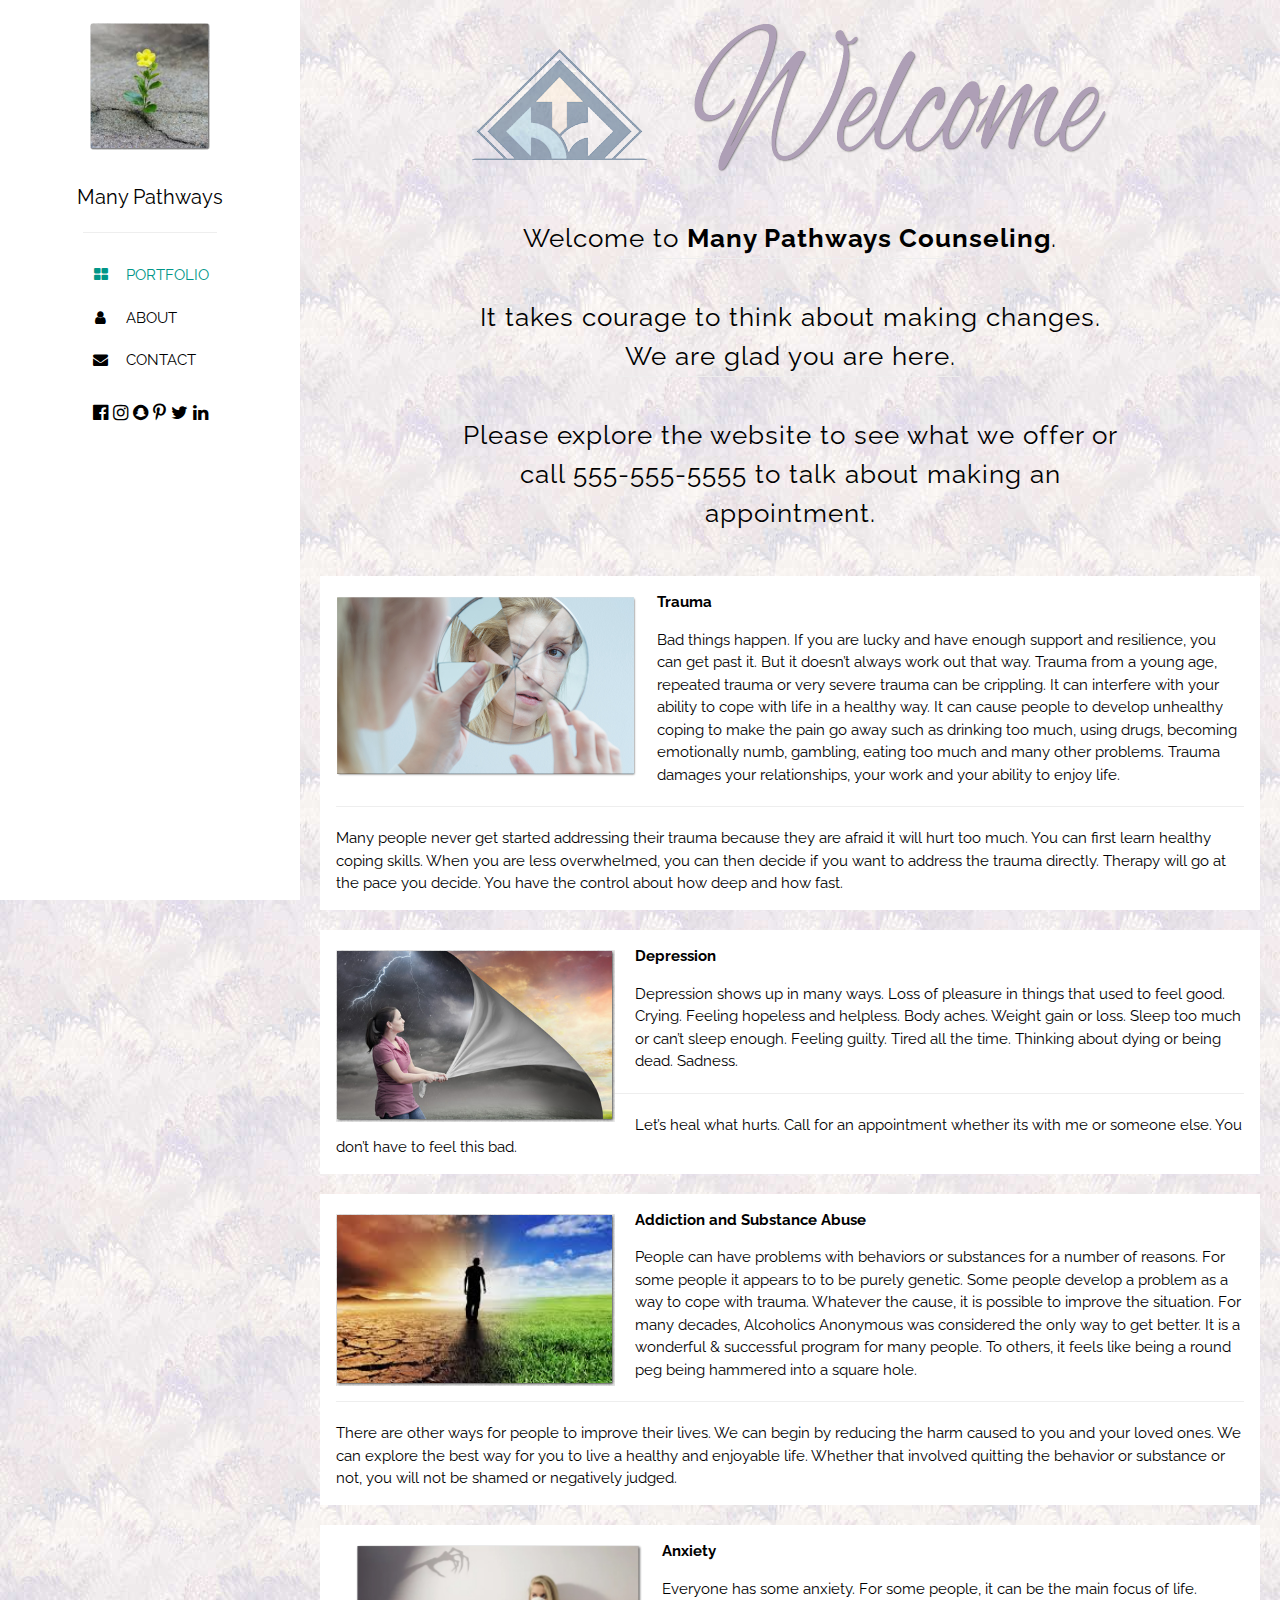
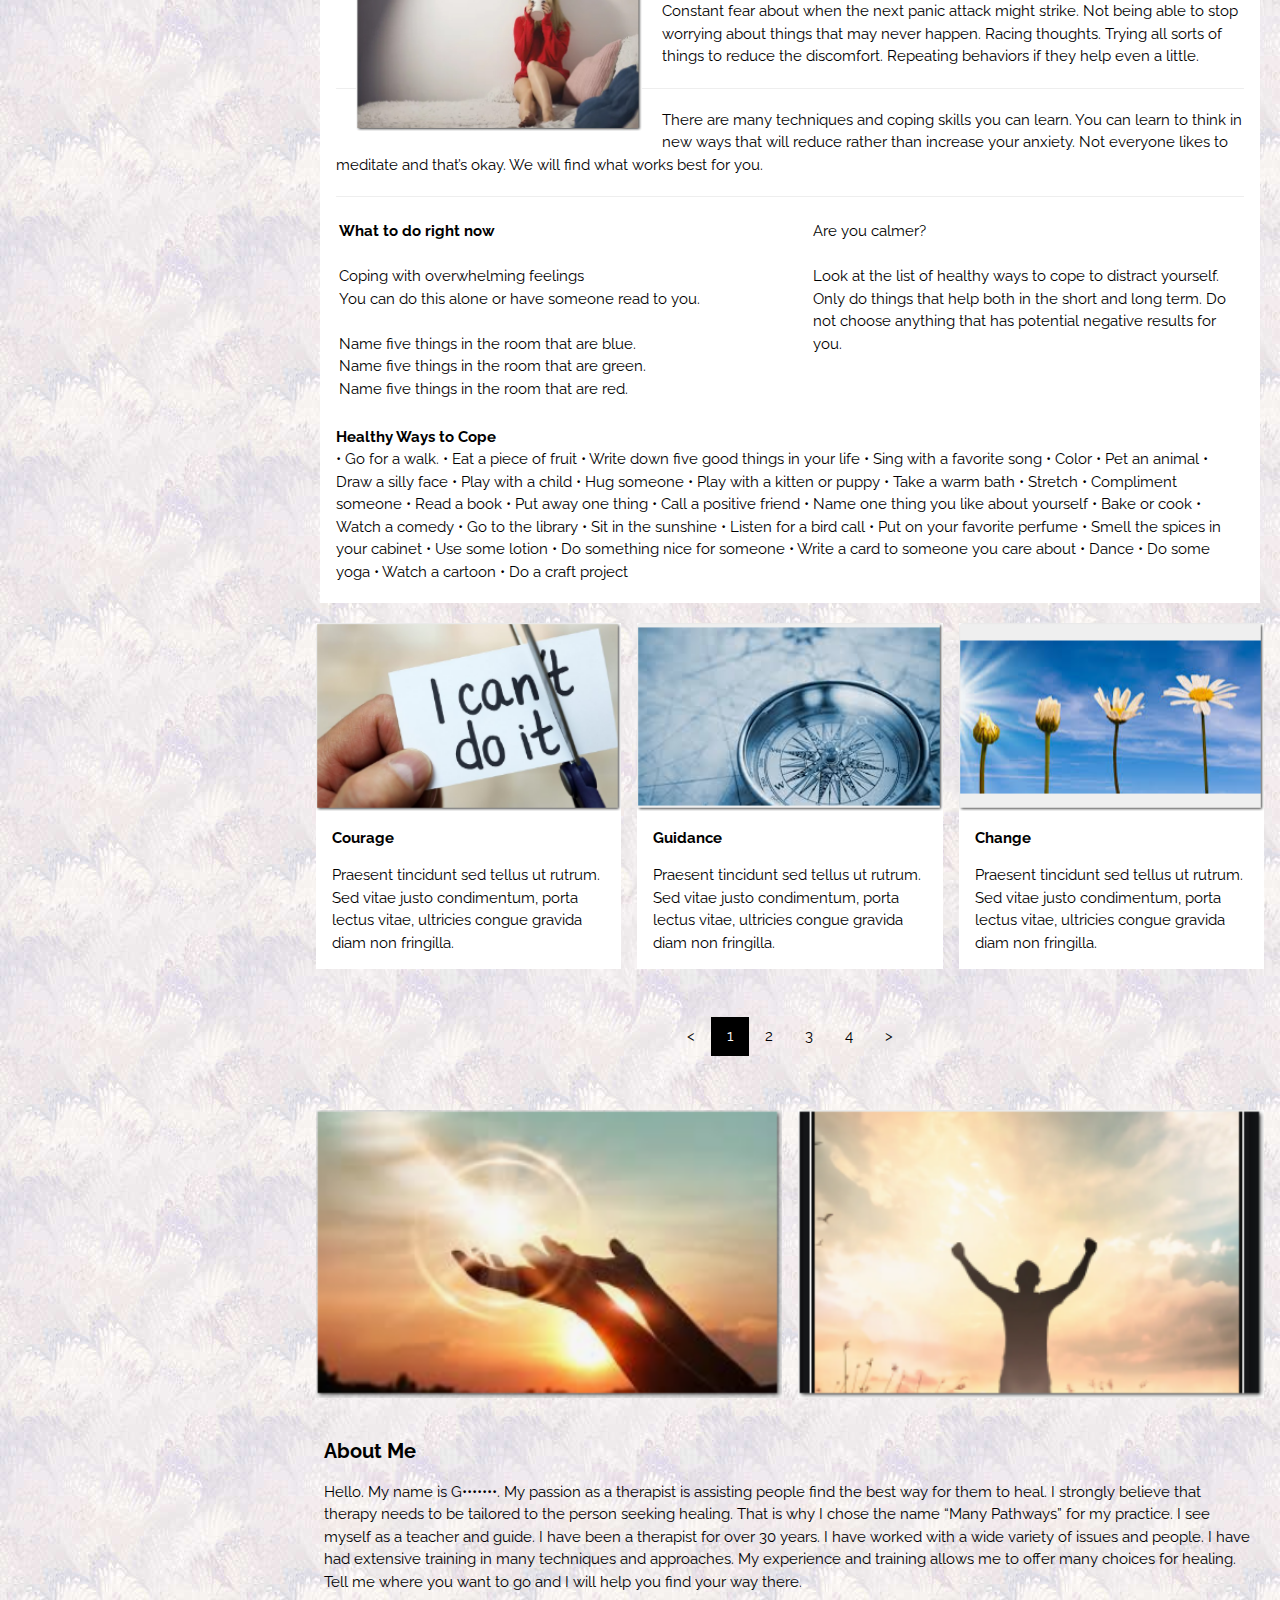
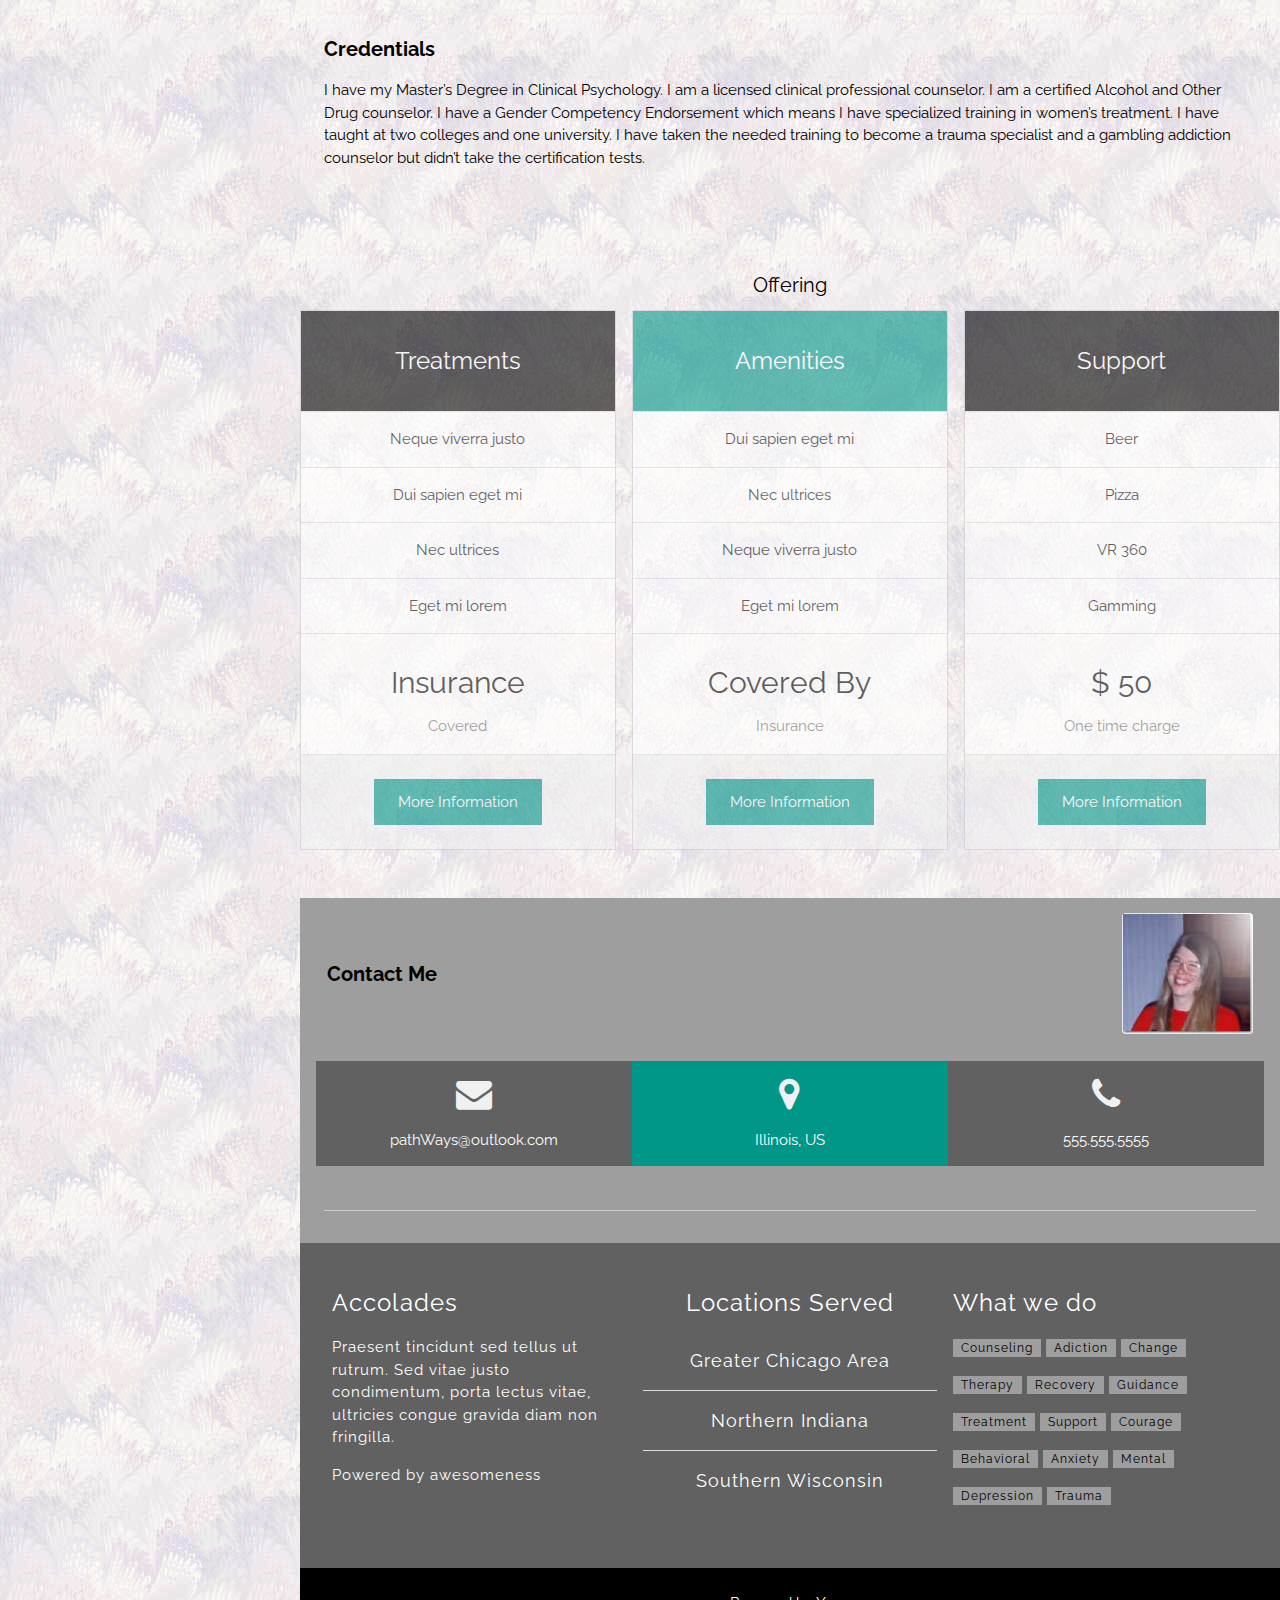
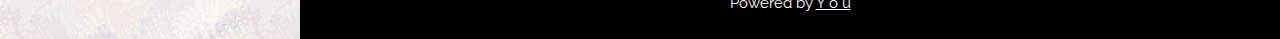
<file: index.htm>
﻿<!DOCTYPE html>
<html>
<head>
    <title>PathWay</title>
    <meta charset="UTF-8">
    <meta name="viewport" content="width=device-width, initial-scale=1">
    <link rel="stylesheet" href="pathWay.css">
    <link rel="stylesheet" href="https://fonts.googleapis.com/css?family=Raleway">
    <link rel="stylesheet" href="https://cdnjs.cloudflare.com/ajax/libs/font-awesome/4.7.0/css/font-awesome.min.css">
    <style>
        body, h1, h2, h3, h4, h5, h6 {
            font-family: "Raleway", sans-serif
        }

        body {
            background-image: url(backGround.jpg);
        }
    </style>

    <script>
        localStorage.setItem('global1', 'version1')
    </script>

</head>

<body class="w3-light-grey w3-content" style="max-width: 1600px;">

    <!-- Sidebar/menu -->
    <nav class="w3-sidebar w3-collapse w3-white w3-animate-left" style="z-index:3;width:300px;" id="mySidebar">
        <br>
        <div class="w3-container" style="text-align: center;">

            <a href="#" onclick="w3_close()" class="w3-hide-large w3-right w3-jumbo w3-padding w3-hover-grey" title="close menu">
                <i class="fa fa-remove"></i>
            </a>

            <img src="img1.png" style="width:45%;" class="w3-round"><br><br>

            <h4>Many Pathways</h4>

            <hr style="width: 50%; margin: 20px auto 20px auto;" />

        </div>
        <div class="w3-bar-block">
            <table style="margin: auto;">
                <tr>
                    <td>
                        <a href="#portfolio" onclick="w3_close()" class="w3-bar-item w3-button w3-padding w3-text-teal"><i class="fa fa-th-large fa-fw w3-margin-right"></i>PORTFOLIO</a>
                    </td>
                </tr>
                <tr>
                    <td>
                        <a href="#about" onclick="w3_close()" class="w3-bar-item w3-button w3-padding"><i class="fa fa-user fa-fw w3-margin-right"></i>ABOUT</a>
                    </td>
                </tr>
                <tr>
                    <td>
                        <a href="#contact" onclick="w3_close()" class="w3-bar-item w3-button w3-padding"><i class="fa fa-envelope fa-fw w3-margin-right"></i>CONTACT</a>
                    </td>
                </tr>
            </table>
        </div>
        <div class="w3-panel w3-large" style="text-align: center;">
            <i class="fa fa-facebook-official w3-hover-opacity"></i>
            <i class="fa fa-instagram w3-hover-opacity"></i>
            <i class="fa fa-snapchat w3-hover-opacity"></i>
            <i class="fa fa-pinterest-p w3-hover-opacity"></i>
            <i class="fa fa-twitter w3-hover-opacity"></i>
            <i class="fa fa-linkedin w3-hover-opacity"></i>
        </div>
    </nav>

    <!-- Overlay effect when opening sidebar on small screens -->
    <div class="w3-overlay w3-hide-large w3-animate-opacity" onclick="w3_close()" style="cursor:pointer" title="close side menu" id="myOverlay"></div>

    <!-- !PAGE CONTENT! -->
    <div class="w3-main" style="margin-left:300px">

        <!-- Header -->
        <header id="portfolio">
            <a href="#"><img src="img1.png" style="width:65px;" class="w3-circle w3-right w3-margin w3-hide-large w3-hover-opacity"></a>
            <span class="w3-button w3-hide-large w3-xxlarge w3-hover-text-grey" onclick="w3_open()"><i class="fa fa-bars"></i></span>
            <div class="w3-container" style="letter-spacing: 1px; text-align: center;">

                <table style="margin: auto; width: 680px; padding: 20px;">
                    <tr>
                        <td style="width: 239px; min-width: 239px;">
                            <img src="Many_Pathways_Counseling2.png" alt="" style="height: 121px; width: 239px;">
                        </td>
                        <td style="width: 437px; min-width: 437px;">
                            <img src="Welcome.png" alt="" style="height: 153px; width: 437px;">
                        </td>
                    </tr>
                    <tr>
                        <td colspan="2" style="font-size: 26px;">

                            <br />Welcome to <b>Many Pathways Counseling</b>.
                            <hr style=" width: 50%; margin: auto;" />
                            <br />It takes courage to think about making changes.<br />We are glad you are here.
                            <hr style=" width: 50%; margin: auto;" />
                            <br />Please explore the website to see what we offer or<br />call 555-555-5555 to talk about making an appointment.
                        </td>
                    </tr>
                </table>

            </div>
        </header>

        <!-- First Photo Grid-->
        <div style="margin: 20px;">
            <div class="w3-container w3-white">
                <img src="img8.png" alt="Norway" style="float: left; margin: 20px 20px 0px 0px;" class="w1-hover-opacity">
                <p><b>Trauma</b></p>
                <p>
                    Bad things happen.  If you are lucky and have enough support and resilience, you can get past it.  But it doesn’t always work out that way.  Trauma from a young age, repeated trauma or very severe trauma can be crippling.  It can interfere with your ability to cope with life in a healthy way.  It can cause people to develop unhealthy coping to make the pain go away such as drinking too much, using drugs, becoming emotionally numb, gambling, eating too much and many other problems.  Trauma damages your relationships, your work and your ability to enjoy life.
                    <hr />
                    Many people never get started addressing their trauma because they are afraid it will hurt too much.  You can first learn healthy coping skills.  When you are less overwhelmed, you can then decide if you want to address the trauma directly.  Therapy will go at the pace you decide.  You have the control about how deep and how fast.
                </p>
            </div>
        </div>

        <div style="margin: 20px;">
            <div class="w3-container w3-white">
                <img src="img4.png" alt="Norway" style="float: left; margin: 20px 20px 0px 0px;" class="w1-hover-opacity">
                <p><b>Depression</b></p>
                <p>
                    Depression shows up in many ways.  Loss of pleasure in things that used to feel good.  Crying. Feeling hopeless and helpless.  Body aches.  Weight gain or loss.  Sleep too much or can’t sleep enough.  Feeling guilty.  Tired all the time.  Thinking about dying or being dead.  Sadness.
                    <hr />
                    Let’s heal what hurts.  Call for an appointment whether its with me or someone else.  You don’t have to feel this bad.
                </p>
            </div>
        </div>

        <div style="margin: 20px;">
            <div class="w3-container w3-white">
                <img src="img3.png" alt="Norway" style="float: left; margin: 20px 20px 0px 0px;" class="w1-hover-opacity">
                <p><b>Addiction and Substance Abuse</b></p>
                <p>
                    People can have problems with behaviors or substances for a number of reasons. For some people it appears to to be purely genetic. Some people develop a problem as a way to cope with trauma. Whatever the cause, it is possible to improve the situation. For many decades, Alcoholics Anonymous was considered the only way to get better. It is a wonderful & successful program for many people. To others, it feels like being a round peg being hammered into a square hole.
                    <hr />
                    There are other ways for people to improve their lives. We can begin by reducing the harm caused to you and your loved ones. We can explore the best way for you to live a healthy and enjoyable life. Whether that involved quitting the behavior or substance or not, you will not be shamed or negatively judged.
                </p>
            </div>
        </div>

        <div style="margin: 20px;">
            <div class="w3-container w3-white" style="padding-bottom: 20px;">
                <img src="img11.jpg" style="float: left; width: 286px; margin: 20px;">
                <p><b>Anxiety</b></p>

                <p>
                    Everyone has some anxiety.  For some people, it can be the main focus of life.  Constant fear about when the next panic attack might strike.  Not being able to stop worrying about things that may never happen.  Racing thoughts.  Trying all sorts of things to reduce the discomfort.  Repeating behaviors if they help even a little.
                    <hr />
                    There are many techniques and coping skills you can learn.  You can learn to think in new ways that will reduce rather than increase your anxiety.  Not everyone likes to meditate and that’s okay.  We will find what works best for you.
                    <hr />
                </p>

                <table style="width: 100%;">
                    <tr style="vertical-align: top;">
                        <td style="width: 50%;">
                            <b>What to do right now</b><br />
                            <br />
                            Coping with overwhelming feelings
                            <br />
                            You can do this alone or have someone read to you.<br />
                            <br />
                            Name five things in the room that are blue.<br />
                            Name five things in the room that are green.<br />
                            Name five things in the room that are red.<br />
                        </td>
                        <td style="width: 20px;">
                        </td>
                        <td>
                            Are you calmer?<br />
                            <br />
                            Look at the list of healthy ways to cope to distract yourself.<br />
                            Only do things that help both in the short and long term.  Do not choose anything that has potential negative results for you.<br />
                        </td>
                    </tr>
                </table>
                <br />
                <b>Healthy Ways to Cope</b><br />

                • Go for a walk.
                • Eat a piece of fruit
                • Write down five good things in your life
                • Sing with a favorite song
                • Color
                • Pet an animal
                • Draw a silly face
                • Play with a child
                • Hug someone
                • Play with a kitten or puppy
                • Take a warm bath
                • Stretch
                • Compliment someone
                • Read a book
                • Put away one thing
                • Call a positive friend
                • Name one thing you like about yourself
                • Bake or cook
                • Watch a comedy
                • Go to the library
                • Sit in the sunshine
                • Listen for a bird call
                • Put on your favorite perfume
                • Smell the spices in your cabinet
                • Use some lotion
                • Do something nice for someone
                • Write a card to someone you care about
                • Dance
                • Do some yoga
                • Watch a cartoon
                • Do a craft project
            </div>
        </div>


        <!-- Second Photo Grid-->
        <div class="w3-row-padding">
            <div class="w3-third w3-container w3-margin-bottom">
                <img src="img5.png" alt="Norway" style="width:100%" class="w3-hover-opacity">
                <div class="w3-container w3-white">
                    <p><b>Courage</b></p>
                    <p>Praesent tincidunt sed tellus ut rutrum. Sed vitae justo condimentum, porta lectus vitae, ultricies congue gravida diam non fringilla.</p>
                </div>
            </div>
            <div class="w3-third w3-container w3-margin-bottom">
                <img src="img6.png" alt="Norway" style="width:100%" class="w3-hover-opacity">
                <div class="w3-container w3-white">
                    <p><b>Guidance</b></p>
                    <p>Praesent tincidunt sed tellus ut rutrum. Sed vitae justo condimentum, porta lectus vitae, ultricies congue gravida diam non fringilla.</p>
                </div>
            </div>
            <div class="w3-third w3-container">
                <img src="img7.png" alt="Norway" style="width:100%" class="w3-hover-opacity">
                <div class="w3-container w3-white">
                    <p><b>Change</b></p>
                    <p>Praesent tincidunt sed tellus ut rutrum. Sed vitae justo condimentum, porta lectus vitae, ultricies congue gravida diam non fringilla.</p>
                </div>
            </div>
        </div>

        <!-- Pagination -->
        <div class="w3-center w3-padding-32">
            <div class="w3-bar">
                <a href="#" class="w3-bar-item w3-button w3-hover-black"><</a>
                <a href="#" class="w3-bar-item w3-black w3-button">1</a>
                <a href="#" class="w3-bar-item w3-button w3-hover-black">2</a>
                <a href="#" class="w3-bar-item w3-button w3-hover-black">3</a>
                <a href="#" class="w3-bar-item w3-button w3-hover-black">4</a>
                <a href="#" class="w3-bar-item w3-button w3-hover-black">></a>
            </div>
        </div>

        <!-- Images of Me -->
        <div class="w3-row-padding w3-padding-16" id="about">
            <div class="w3-col m6">
                <img src="img2.png" alt="Me" style="width:100%">
            </div>
            <div class="w3-col m6">
                <img src="img9.png" alt="Me" style="width:100%">
            </div>
        </div>

        <div class="w3-container w3-padding-large" style="margin-bottom:32px">
            <h4><b>About Me</b></h4>
            <p>Hello.  My name is G•••••••.  My passion as a therapist is assisting people find the best way for them to heal.  I strongly believe that therapy needs to be tailored to the person seeking healing.  That is why I chose the name “Many Pathways” for my practice.  I see myself as a teacher and guide.  I have been a therapist for over 30 years.  I have worked with a wide variety of issues and people.   I have had extensive training in many techniques and approaches.  My experience and training allows me to offer many choices for healing.  Tell me where you want to go and I will help you find your way there.</p>
            <hr>

            <h4><b>Credentials</b></h4>
            <p>I have my Master’s Degree in Clinical Psychology.  I am a licensed clinical professional counselor.  I am a certified Alcohol and Other Drug counselor.  I have a Gender Competency Endorsement which means I have specialized training in women’s treatment.  I have taught at two colleges and one university.  I have taken the needed training to become a trauma specialist and a gambling addiction counselor but didn’t take the certification tests.</p>

        </div>

        <div class="w3-center w3-padding-32">

            <h4>Offering</h4>
            <!-- Pricing Tables -->
            <div class="w3-row-padding" style="margin:0 -16px">
                <div class="w3-third w3-margin-bottom">
                    <ul class="w3-ul w3-border w3-white w3-center w3-opacity w3-hover-opacity-off">
                        <li class="w3-black w3-xlarge w3-padding-32">Treatments</li>
                        <li class="w3-padding-16">Neque viverra justo</li>
                        <li class="w3-padding-16">Dui sapien eget mi</li>
                        <li class="w3-padding-16">Nec ultrices</li>
                        <li class="w3-padding-16">Eget mi lorem</li>
                        <li class="w3-padding-16">
                            <h2>Insurance</h2>
                            <span class="w3-opacity">Covered</span>
                        </li>
                        <li class="w3-light-grey w3-padding-24">
                            <button class="w3-button w3-teal w3-padding-large w3-hover-black">More Information</button>
                        </li>
                    </ul>
                </div>

                <div class="w3-third w3-margin-bottom">
                    <ul class="w3-ul w3-border w3-white w3-center w3-opacity w3-hover-opacity-off">
                        <li class="w3-teal w3-xlarge w3-padding-32">Amenities</li>
                        <li class="w3-padding-16">Dui sapien eget mi</li>
                        <li class="w3-padding-16">Nec ultrices</li>
                        <li class="w3-padding-16">Neque viverra justo</li>
                        <li class="w3-padding-16">Eget mi lorem</li>
                        <li class="w3-padding-16">
                            <h2>Covered By</h2>
                            <span class="w3-opacity">Insurance</span>
                        </li>
                        <li class="w3-light-grey w3-padding-24">
                            <button class="w3-button w3-teal w3-padding-large w3-hover-black">More Information</button>
                        </li>
                    </ul>
                </div>

                <div class="w3-third">
                    <ul class="w3-ul w3-border w3-white w3-center w3-opacity w3-hover-opacity-off">
                        <li class="w3-black w3-xlarge w3-padding-32">Support</li>
                        <li class="w3-padding-16">Beer</li>
                        <li class="w3-padding-16">Pizza</li>
                        <li class="w3-padding-16">VR 360</li>
                        <li class="w3-padding-16">Gamming</li>
                        <li class="w3-padding-16">
                            <h2>$ 50</h2>
                            <span class="w3-opacity">One time charge</span>
                        </li>
                        <li class="w3-light-grey w3-padding-24">
                            <button class="w3-button w3-teal w3-padding-large w3-hover-black">More Information</button>
                        </li>
                    </ul>
                </div>
            </div>
        </div>

        <!-- Contact Section -->
        <div class="w3-container w3-padding-large w3-grey">
            <table style="width: 100%;"><tr><td><h4 id="contact"><b>Contact Me</b></h4></td><td><img src="thumb.jpg" style="float: right;" class="w3-round"></td></tr></table>
            <div class="w3-row-padding w3-center w3-padding-24" style="margin:0 -16px">
                <div class="w3-third w3-dark-grey">
                    <p><i class="fa fa-envelope w3-xxlarge w3-text-light-grey"></i></p>
                    <p>pathWays@outlook.com</p>
                </div>
                <div class="w3-third w3-teal">
                    <p><i class="fa fa-map-marker w3-xxlarge w3-text-light-grey"></i></p>
                    <p>Illinois, US</p>
                </div>
                <div class="w3-third w3-dark-grey">
                    <p><i class="fa fa-phone w3-xxlarge w3-text-light-grey"></i></p>
                    <p>555.555.5555</p>
                </div>
            </div>
            <hr class="w3-opacity">

        </div>

        <!-- Footer -->
        <footer class="w3-container w3-padding-32 w3-dark-grey">
            <div class="w3-row-padding" style="letter-spacing: 1px;">
                <div class="w3-third">
                    <h3>Accolades</h3>
                    <p>Praesent tincidunt sed tellus ut rutrum. Sed vitae justo condimentum, porta lectus vitae, ultricies congue gravida diam non fringilla.</p>
                    <p>Powered by awesomeness</p>
                </div>

                <div class="w3-third" style="text-align: center;">
                    <h3>Locations Served</h3>
                    <ul class="w3-ul w3-hoverable">
                        <li class="w3-padding-16">
                            <span class="w3-large">Greater Chicago Area</span>
                        </li>
                        <li class="w3-padding-16">
                            <span class="w3-large">Northern Indiana</span>
                        </li>
                        <li class="w3-padding-16">
                            <span class="w3-large">Southern Wisconsin</span>
                        </li>
                    </ul>
                </div>

                <div class="w3-third">
                    <h3>What we do</h3>
                    <p>
                        <span class="w3-tag w3-grey w3-small w3-margin-bottom">Counseling</span> <span class="w3-tag w3-grey w3-small w3-margin-bottom">Adiction</span> <span class="w3-tag w3-grey w3-small w3-margin-bottom">Change</span>
                        <span class="w3-tag w3-grey w3-small w3-margin-bottom">Therapy</span> <span class="w3-tag w3-grey w3-small w3-margin-bottom">Recovery</span> <span class="w3-tag w3-grey w3-small w3-margin-bottom">Guidance</span>
                        <span class="w3-tag w3-grey w3-small w3-margin-bottom">Treatment</span> <span class="w3-tag w3-grey w3-small w3-margin-bottom">Support</span> <span class="w3-tag w3-grey w3-small w3-margin-bottom">Courage</span>
                        <span class="w3-tag w3-grey w3-small w3-margin-bottom">Behavioral</span> <span class="w3-tag w3-grey w3-small w3-margin-bottom">Anxiety</span>
                        <span class="w3-tag w3-grey w3-small w3-margin-bottom">Mental</span> <span class="w3-tag w3-grey w3-small w3-margin-bottom">Depression</span> <span class="w3-tag w3-grey w3-small w3-margin-bottom">Trauma</span>
                    </p>
                </div>

            </div>
        </footer>

        <div class="w3-black w3-center w3-padding-24">Powered by <a href="#" title="Powered By" target="_blank" class="w3-hover-opacity"> Y o u</a></div>

        <!-- End page content -->
    </div>

    <script>
        // Script to open and close sidebar
        function w3_open() {
            document.getElementById("mySidebar").style.display = "block";
            document.getElementById("myOverlay").style.display = "block";
        }

        function w3_close() {
            document.getElementById("mySidebar").style.display = "none";
            document.getElementById("myOverlay").style.display = "none";
        }
    </script>

</body>
</html>
</file>
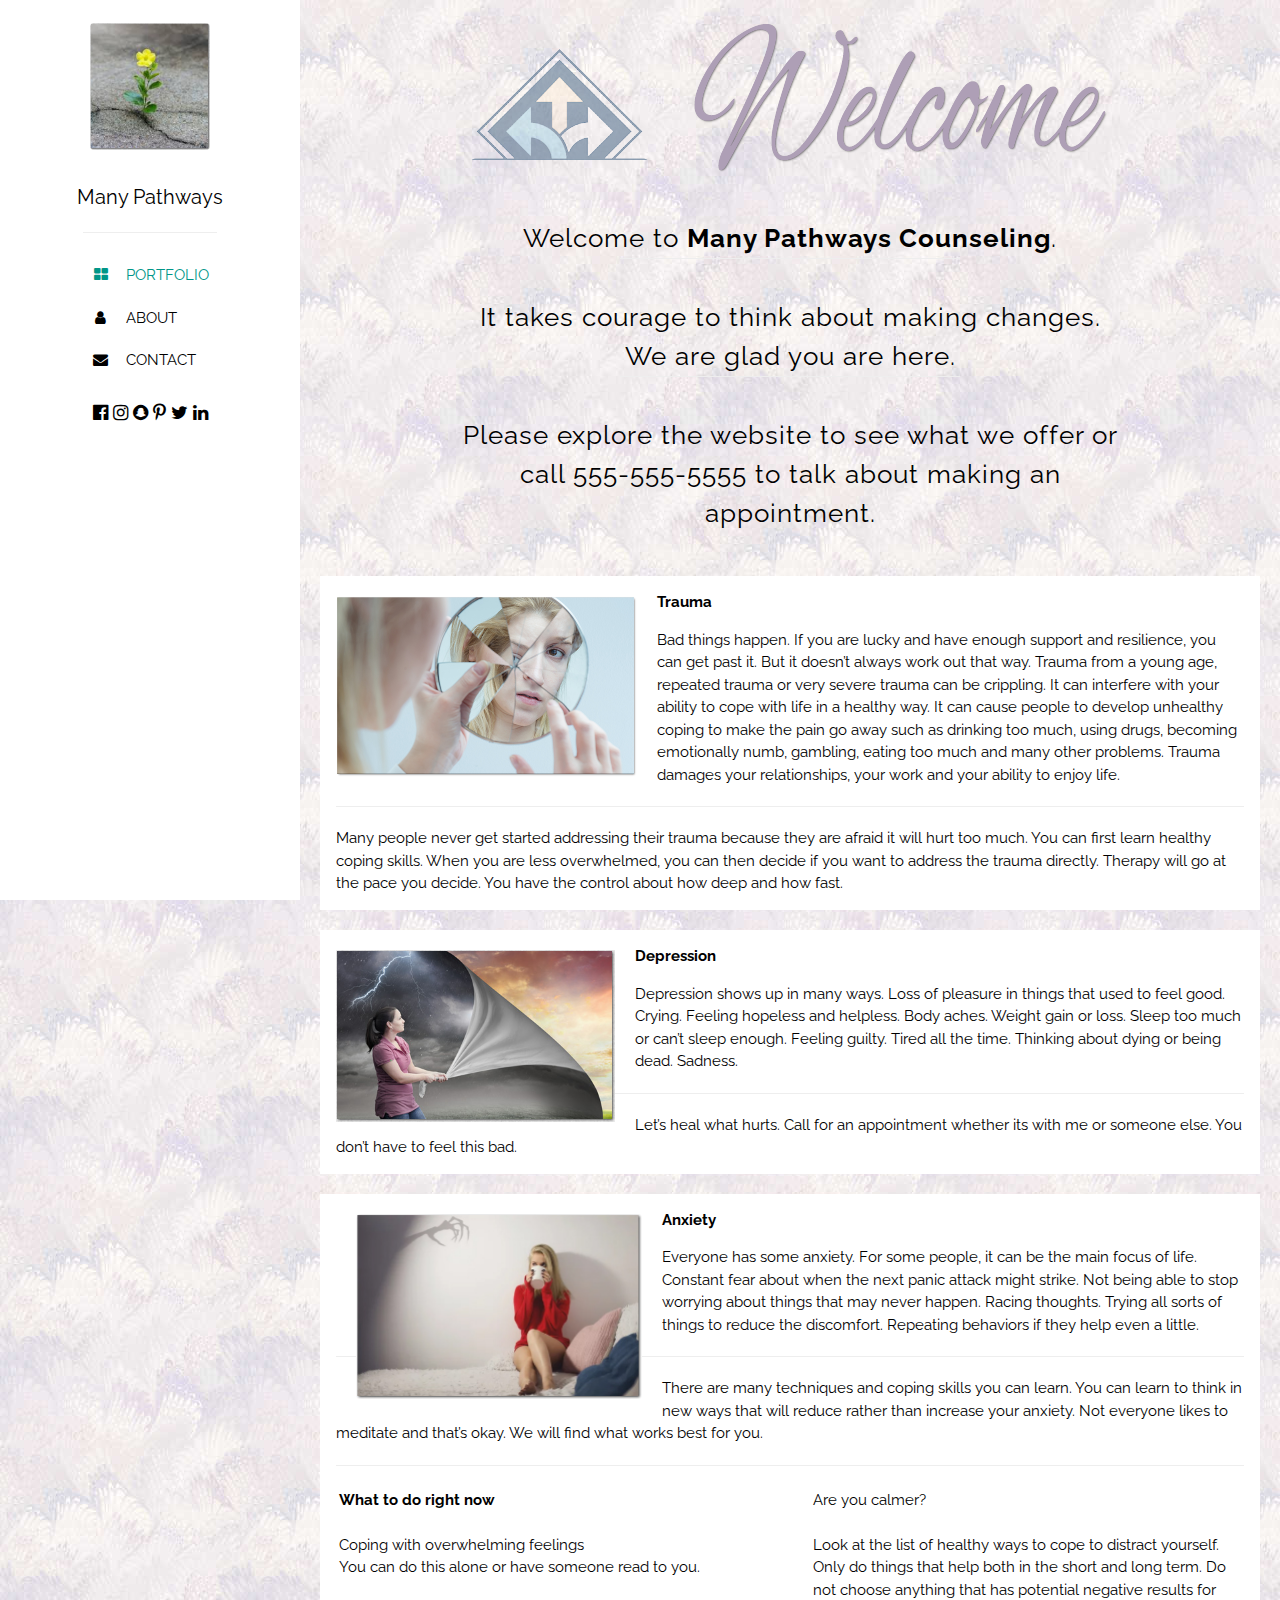
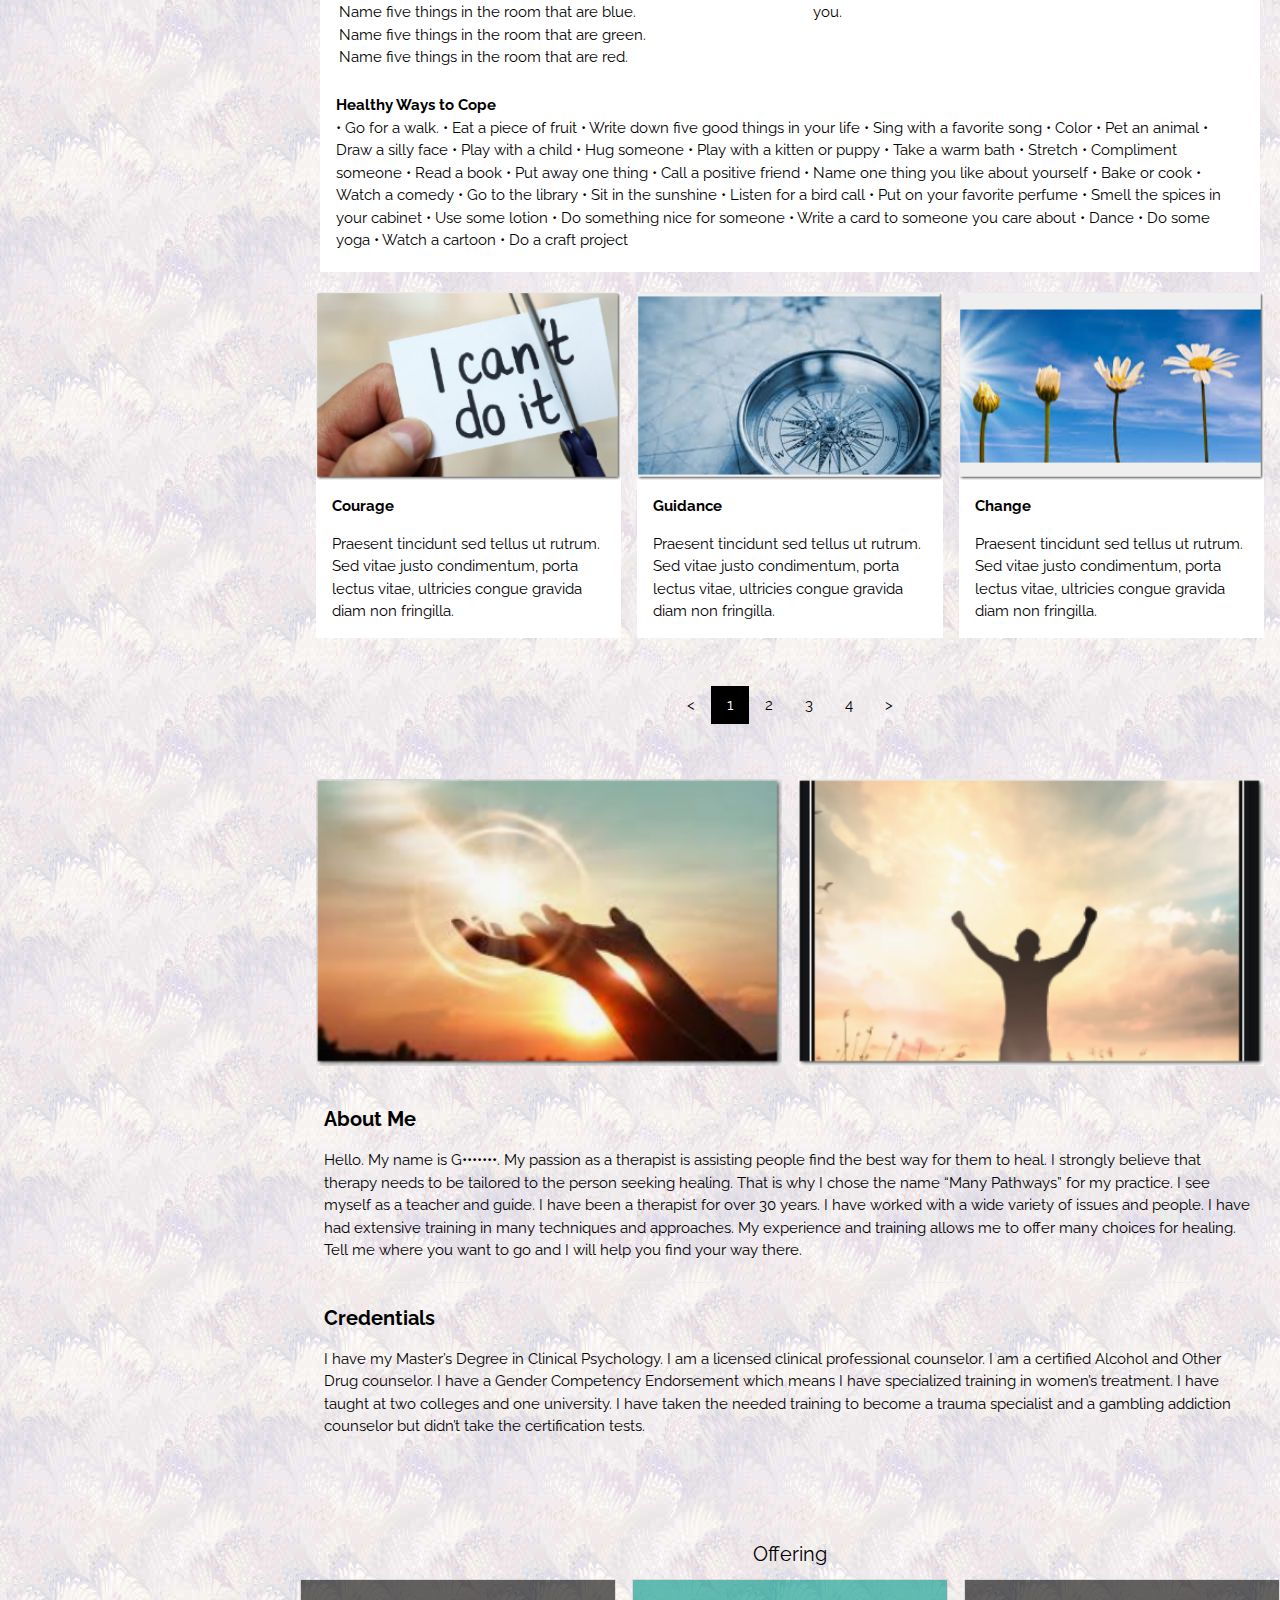
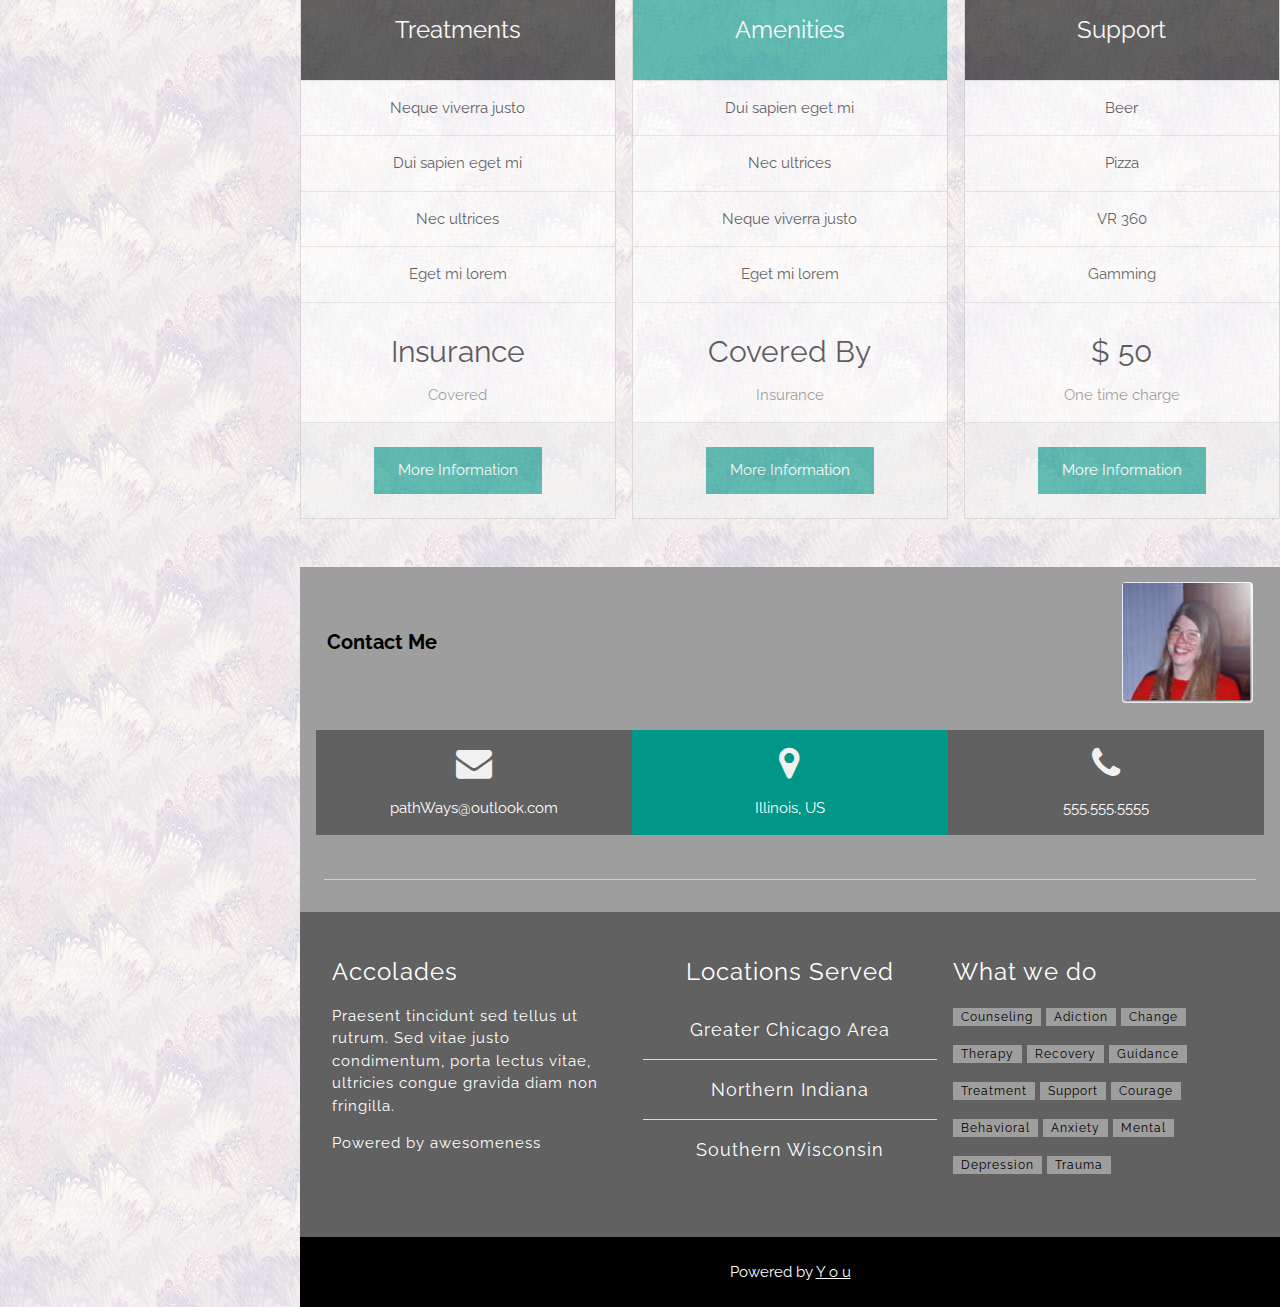
<file: index.html>
﻿<!DOCTYPE html>
<html>
<head>
    <title>PathWay</title>
    <meta charset="UTF-8">
    <meta name="viewport" content="width=device-width, initial-scale=1">
    <link rel="stylesheet" href="pathWay.css">
    <link rel="stylesheet" href="https://fonts.googleapis.com/css?family=Raleway">
    <link rel="stylesheet" href="https://cdnjs.cloudflare.com/ajax/libs/font-awesome/4.7.0/css/font-awesome.min.css">
    <style>
        body, h1, h2, h3, h4, h5, h6 {
            font-family: "Raleway", sans-serif
        }
        body {
            background-image: url(backGround.jpg);
        }
    </style>
	
	<script>
		localStorage.setItem('global1', 'version1')
	</script>
	
</head>

    <body class="w3-light-grey w3-content" style="max-width: 1600px;">

        <!-- Sidebar/menu -->
        <nav class="w3-sidebar w3-collapse w3-white w3-animate-left" style="z-index:3;width:300px;" id="mySidebar">
            <br>
            <div class="w3-container" style="text-align: center;">

                <a href="#" onclick="w3_close()" class="w3-hide-large w3-right w3-jumbo w3-padding w3-hover-grey" title="close menu">
                    <i class="fa fa-remove"></i>
                </a>

                <img src="img1.png" style="width:45%;" class="w3-round"><br><br>

                <h4>Many Pathways</h4>

                <hr style="width: 50%; margin: 20px auto 20px auto;" />

            </div>
            <div class="w3-bar-block">
                <table style="margin: auto;">
                    <tr>
                        <td>
                            <a href="#portfolio" onclick="w3_close()" class="w3-bar-item w3-button w3-padding w3-text-teal"><i class="fa fa-th-large fa-fw w3-margin-right"></i>PORTFOLIO</a>
                        </td>
                    </tr>
                    <tr>
                        <td>
                            <a href="#about" onclick="w3_close()" class="w3-bar-item w3-button w3-padding"><i class="fa fa-user fa-fw w3-margin-right"></i>ABOUT</a>
                        </td>
                    </tr>
                    <tr>
                        <td>
                            <a href="#contact" onclick="w3_close()" class="w3-bar-item w3-button w3-padding"><i class="fa fa-envelope fa-fw w3-margin-right"></i>CONTACT</a>
                        </td>
                    </tr>
                </table>
            </div>
            <div class="w3-panel w3-large" style="text-align: center;">
                <i class="fa fa-facebook-official w3-hover-opacity"></i>
                <i class="fa fa-instagram w3-hover-opacity"></i>
                <i class="fa fa-snapchat w3-hover-opacity"></i>
                <i class="fa fa-pinterest-p w3-hover-opacity"></i>
                <i class="fa fa-twitter w3-hover-opacity"></i>
                <i class="fa fa-linkedin w3-hover-opacity"></i>
            </div>
        </nav>

        <!-- Overlay effect when opening sidebar on small screens -->
        <div class="w3-overlay w3-hide-large w3-animate-opacity" onclick="w3_close()" style="cursor:pointer" title="close side menu" id="myOverlay"></div>

        <!-- !PAGE CONTENT! -->
        <div class="w3-main" style="margin-left:300px">

            <!-- Header -->
            <header id="portfolio">
                <a href="#"><img src="img1.png" style="width:65px;" class="w3-circle w3-right w3-margin w3-hide-large w3-hover-opacity"></a>
                <span class="w3-button w3-hide-large w3-xxlarge w3-hover-text-grey" onclick="w3_open()"><i class="fa fa-bars"></i></span>
                <div class="w3-container" style="letter-spacing: 1px; text-align: center;">

                    <table style="margin: auto; width: 680px; padding: 20px;">
                        <tr>
                            <td style="width: 239px; min-width: 239px;">
                                <img src="Many_Pathways_Counseling2.png" alt="" style="height: 121px; width: 239px;">
                            </td>
                            <td style="width: 437px; min-width: 437px;">
                                <img src="Welcome.png" alt="" style="height: 153px; width: 437px;">
                            </td>
                        </tr>
                        <tr>
                            <td colspan="2" style="font-size: 26px;">

                                <br />Welcome to <b>Many Pathways Counseling</b>.
                                <hr style=" width: 50%; margin: auto;" />
                                <br />It takes courage to think about making changes.<br />We are glad you are here.
                                <hr style=" width: 50%; margin: auto;" />
                                <br />Please explore the website to see what we offer or<br />call 555-555-5555 to talk about making an appointment.
                            </td>
                        </tr>
                    </table>

                </div>
            </header>

            <!-- First Photo Grid-->
            <div style="margin: 20px;">
                <div class="w3-container w3-white">
                    <img src="img8.png" alt="Norway" style="float: left; margin: 20px 20px 0px 0px;" class="w1-hover-opacity">
                    <p><b>Trauma</b></p>
                    <p>
                        Bad things happen.  If you are lucky and have enough support and resilience, you can get past it.  But it doesn’t always work out that way.  Trauma from a young age, repeated trauma or very severe trauma can be crippling.  It can interfere with your ability to cope with life in a healthy way.  It can cause people to develop unhealthy coping to make the pain go away such as drinking too much, using drugs, becoming emotionally numb, gambling, eating too much and many other problems.  Trauma damages your relationships, your work and your ability to enjoy life.
                        <hr />
                        Many people never get started addressing their trauma because they are afraid it will hurt too much.  You can first learn healthy coping skills.  When you are less overwhelmed, you can then decide if you want to address the trauma directly.  Therapy will go at the pace you decide.  You have the control about how deep and how fast.
                    </p>
                </div>
            </div>

            <div style="margin: 20px;">
                <div class="w3-container w3-white">
                    <img src="img4.png" alt="Norway" style="float: left; margin: 20px 20px 0px 0px;" class="w1-hover-opacity">
                    <p><b>Depression</b></p>
                    <p>
                        Depression shows up in many ways.  Loss of pleasure in things that used to feel good.  Crying. Feeling hopeless and helpless.  Body aches.  Weight gain or loss.  Sleep too much or can’t sleep enough.  Feeling guilty.  Tired all the time.  Thinking about dying or being dead.  Sadness.
                        <hr />
                        Let’s heal what hurts.  Call for an appointment whether its with me or someone else.  You don’t have to feel this bad.
                    </p>
                </div>
            </div>

            <div style="margin: 20px;">
                <div class="w3-container w3-white" style="padding-bottom: 20px;">
                    <img src="img11.jpg" style="float: left; width: 286px; margin: 20px;">
                    <p><b>Anxiety</b></p>

                    <p>
                        Everyone has some anxiety.  For some people, it can be the main focus of life.  Constant fear about when the next panic attack might strike.  Not being able to stop worrying about things that may never happen.  Racing thoughts.  Trying all sorts of things to reduce the discomfort.  Repeating behaviors if they help even a little.
                        <hr />
                        There are many techniques and coping skills you can learn.  You can learn to think in new ways that will reduce rather than increase your anxiety.  Not everyone likes to meditate and that’s okay.  We will find what works best for you.
                        <hr />
                    </p>

                    <table style="width: 100%;">
                        <tr style="vertical-align: top;">
                            <td style="width: 50%;">
                                <b>What to do right now</b><br />
                                <br />
                                Coping with overwhelming feelings
                                <br />
                                You can do this alone or have someone read to you.<br />
                                <br />
                                Name five things in the room that are blue.<br />
                                Name five things in the room that are green.<br />
                                Name five things in the room that are red.<br />
                            </td>
                            <td style="width: 20px;">
                            </td>
                            <td>
                                Are you calmer?<br />
                                <br />
                                Look at the list of healthy ways to cope to distract yourself.<br />
                                Only do things that help both in the short and long term.  Do not choose anything that has potential negative results for you.<br />
                            </td>
                        </tr>
                    </table>
                    <br />
                    <b>Healthy Ways to Cope</b><br />

                    • Go for a walk.
                    • Eat a piece of fruit
                    • Write down five good things in your life
                    • Sing with a favorite song
                    • Color
                    • Pet an animal
                    • Draw a silly face
                    • Play with a child
                    • Hug someone
                    • Play with a kitten or puppy
                    • Take a warm bath
                    • Stretch
                    • Compliment someone
                    • Read a book
                    • Put away one thing
                    • Call a positive friend
                    • Name one thing you like about yourself
                    • Bake or cook
                    • Watch a comedy
                    • Go to the library
                    • Sit in the sunshine
                    • Listen for a bird call
                    • Put on your favorite perfume
                    • Smell the spices in your cabinet
                    • Use some lotion
                    • Do something nice for someone
                    • Write a card to someone you care about
                    • Dance
                    • Do some yoga
                    • Watch a cartoon
                    • Do a craft project
                </div>
            </div>


            <!-- Second Photo Grid-->
            <div class="w3-row-padding">
                <div class="w3-third w3-container w3-margin-bottom">
                    <img src="img5.png" alt="Norway" style="width:100%" class="w3-hover-opacity">
                    <div class="w3-container w3-white">
                        <p><b>Courage</b></p>
                        <p>Praesent tincidunt sed tellus ut rutrum. Sed vitae justo condimentum, porta lectus vitae, ultricies congue gravida diam non fringilla.</p>
                    </div>
                </div>
                <div class="w3-third w3-container w3-margin-bottom">
                    <img src="img6.png" alt="Norway" style="width:100%" class="w3-hover-opacity">
                    <div class="w3-container w3-white">
                        <p><b>Guidance</b></p>
                        <p>Praesent tincidunt sed tellus ut rutrum. Sed vitae justo condimentum, porta lectus vitae, ultricies congue gravida diam non fringilla.</p>
                    </div>
                </div>
                <div class="w3-third w3-container">
                    <img src="img7.png" alt="Norway" style="width:100%" class="w3-hover-opacity">
                    <div class="w3-container w3-white">
                        <p><b>Change</b></p>
                        <p>Praesent tincidunt sed tellus ut rutrum. Sed vitae justo condimentum, porta lectus vitae, ultricies congue gravida diam non fringilla.</p>
                    </div>
                </div>
            </div>

            <!-- Pagination -->
            <div class="w3-center w3-padding-32">
                <div class="w3-bar">
                    <a href="#" class="w3-bar-item w3-button w3-hover-black"><</a>
                    <a href="#" class="w3-bar-item w3-black w3-button">1</a>
                    <a href="#" class="w3-bar-item w3-button w3-hover-black">2</a>
                    <a href="#" class="w3-bar-item w3-button w3-hover-black">3</a>
                    <a href="#" class="w3-bar-item w3-button w3-hover-black">4</a>
                    <a href="#" class="w3-bar-item w3-button w3-hover-black">></a>
                </div>
            </div>

            <!-- Images of Me -->
            <div class="w3-row-padding w3-padding-16" id="about">
                <div class="w3-col m6">
                    <img src="img2.png" alt="Me" style="width:100%">
                </div>
                <div class="w3-col m6">
                    <img src="img9.png" alt="Me" style="width:100%">
                </div>
            </div>

            <div class="w3-container w3-padding-large" style="margin-bottom:32px">
                <h4><b>About Me</b></h4>
                <p>Hello.  My name is G•••••••.  My passion as a therapist is assisting people find the best way for them to heal.  I strongly believe that therapy needs to be tailored to the person seeking healing.  That is why I chose the name “Many Pathways” for my practice.  I see myself as a teacher and guide.  I have been a therapist for over 30 years.  I have worked with a wide variety of issues and people.   I have had extensive training in many techniques and approaches.  My experience and training allows me to offer many choices for healing.  Tell me where you want to go and I will help you find your way there.</p>
                <hr>

                <h4><b>Credentials</b></h4>
                <p>I have my Master’s Degree in Clinical Psychology.  I am a licensed clinical professional counselor.  I am a certified Alcohol and Other Drug counselor.  I have a Gender Competency Endorsement which means I have specialized training in women’s treatment.  I have taught at two colleges and one university.  I have taken the needed training to become a trauma specialist and a gambling addiction counselor but didn’t take the certification tests.</p>

            </div>

            <div class="w3-center w3-padding-32">

                <h4>Offering</h4>
                <!-- Pricing Tables -->
                <div class="w3-row-padding" style="margin:0 -16px">
                    <div class="w3-third w3-margin-bottom">
                        <ul class="w3-ul w3-border w3-white w3-center w3-opacity w3-hover-opacity-off">
                            <li class="w3-black w3-xlarge w3-padding-32">Treatments</li>
                            <li class="w3-padding-16">Neque viverra justo</li>
                            <li class="w3-padding-16">Dui sapien eget mi</li>
                            <li class="w3-padding-16">Nec ultrices</li>
                            <li class="w3-padding-16">Eget mi lorem</li>
                            <li class="w3-padding-16">
                                <h2>Insurance</h2>
                                <span class="w3-opacity">Covered</span>
                            </li>
                            <li class="w3-light-grey w3-padding-24">
                                <button class="w3-button w3-teal w3-padding-large w3-hover-black">More Information</button>
                            </li>
                        </ul>
                    </div>

                    <div class="w3-third w3-margin-bottom">
                        <ul class="w3-ul w3-border w3-white w3-center w3-opacity w3-hover-opacity-off">
                            <li class="w3-teal w3-xlarge w3-padding-32">Amenities</li>
                            <li class="w3-padding-16">Dui sapien eget mi</li>
                            <li class="w3-padding-16">Nec ultrices</li>
                            <li class="w3-padding-16">Neque viverra justo</li>
                            <li class="w3-padding-16">Eget mi lorem</li>
                            <li class="w3-padding-16">
                                <h2>Covered By</h2>
                                <span class="w3-opacity">Insurance</span>
                            </li>
                            <li class="w3-light-grey w3-padding-24">
                                <button class="w3-button w3-teal w3-padding-large w3-hover-black">More Information</button>
                            </li>
                        </ul>
                    </div>

                    <div class="w3-third">
                        <ul class="w3-ul w3-border w3-white w3-center w3-opacity w3-hover-opacity-off">
                            <li class="w3-black w3-xlarge w3-padding-32">Support</li>
                            <li class="w3-padding-16">Beer</li>
                            <li class="w3-padding-16">Pizza</li>
                            <li class="w3-padding-16">VR 360</li>
                            <li class="w3-padding-16">Gamming</li>
                            <li class="w3-padding-16">
                                <h2>$ 50</h2>
                                <span class="w3-opacity">One time charge</span>
                            </li>
                            <li class="w3-light-grey w3-padding-24">
                                <button class="w3-button w3-teal w3-padding-large w3-hover-black">More Information</button>
                            </li>
                        </ul>
                    </div>
                </div>
            </div>

            <!-- Contact Section -->
            <div class="w3-container w3-padding-large w3-grey">
                <table style="width: 100%;"><tr><td><h4 id="contact"><b>Contact Me</b></h4></td><td><img src="thumb.jpg" style="float: right;" class="w3-round"></td></tr></table>
                <div class="w3-row-padding w3-center w3-padding-24" style="margin:0 -16px">
                    <div class="w3-third w3-dark-grey">
                        <p><i class="fa fa-envelope w3-xxlarge w3-text-light-grey"></i></p>
                        <p>pathWays@outlook.com</p>
                    </div>
                    <div class="w3-third w3-teal">
                        <p><i class="fa fa-map-marker w3-xxlarge w3-text-light-grey"></i></p>
                        <p>Illinois, US</p>
                    </div>
                    <div class="w3-third w3-dark-grey">
                        <p><i class="fa fa-phone w3-xxlarge w3-text-light-grey"></i></p>
                        <p>555.555.5555</p>
                    </div>
                </div>
                <hr class="w3-opacity">

            </div>

            <!-- Footer -->
            <footer class="w3-container w3-padding-32 w3-dark-grey">
                <div class="w3-row-padding" style="letter-spacing: 1px;">
                    <div class="w3-third">
                        <h3>Accolades</h3>
                        <p>Praesent tincidunt sed tellus ut rutrum. Sed vitae justo condimentum, porta lectus vitae, ultricies congue gravida diam non fringilla.</p>
                        <p>Powered by awesomeness</p>
                    </div>

                    <div class="w3-third" style="text-align: center;">
                        <h3>Locations Served</h3>
                        <ul class="w3-ul w3-hoverable">
                            <li class="w3-padding-16">
                                <span class="w3-large">Greater Chicago Area</span>
                            </li>
                            <li class="w3-padding-16">
                                <span class="w3-large">Northern Indiana</span>
                            </li>
                            <li class="w3-padding-16">
                                <span class="w3-large">Southern Wisconsin</span>
                            </li>
                        </ul>
                    </div>

                    <div class="w3-third">
                        <h3>What we do</h3>
                        <p>
                            <span class="w3-tag w3-grey w3-small w3-margin-bottom">Counseling</span> <span class="w3-tag w3-grey w3-small w3-margin-bottom">Adiction</span> <span class="w3-tag w3-grey w3-small w3-margin-bottom">Change</span>
                            <span class="w3-tag w3-grey w3-small w3-margin-bottom">Therapy</span> <span class="w3-tag w3-grey w3-small w3-margin-bottom">Recovery</span> <span class="w3-tag w3-grey w3-small w3-margin-bottom">Guidance</span>
                            <span class="w3-tag w3-grey w3-small w3-margin-bottom">Treatment</span> <span class="w3-tag w3-grey w3-small w3-margin-bottom">Support</span> <span class="w3-tag w3-grey w3-small w3-margin-bottom">Courage</span>
                            <span class="w3-tag w3-grey w3-small w3-margin-bottom">Behavioral</span> <span class="w3-tag w3-grey w3-small w3-margin-bottom">Anxiety</span>
                            <span class="w3-tag w3-grey w3-small w3-margin-bottom">Mental</span> <span class="w3-tag w3-grey w3-small w3-margin-bottom">Depression</span> <span class="w3-tag w3-grey w3-small w3-margin-bottom">Trauma</span>
                        </p>
                    </div>

                </div>
            </footer>

            <div class="w3-black w3-center w3-padding-24">Powered by <a href="#" title="Powered By" target="_blank" class="w3-hover-opacity"> Y o u</a></div>

            <!-- End page content -->
        </div>

        <script>
            // Script to open and close sidebar
            function w3_open() {
                document.getElementById("mySidebar").style.display = "block";
                document.getElementById("myOverlay").style.display = "block";
            }

            function w3_close() {
                document.getElementById("mySidebar").style.display = "none";
                document.getElementById("myOverlay").style.display = "none";
            }
        </script>

    </body>
</html>
</file>
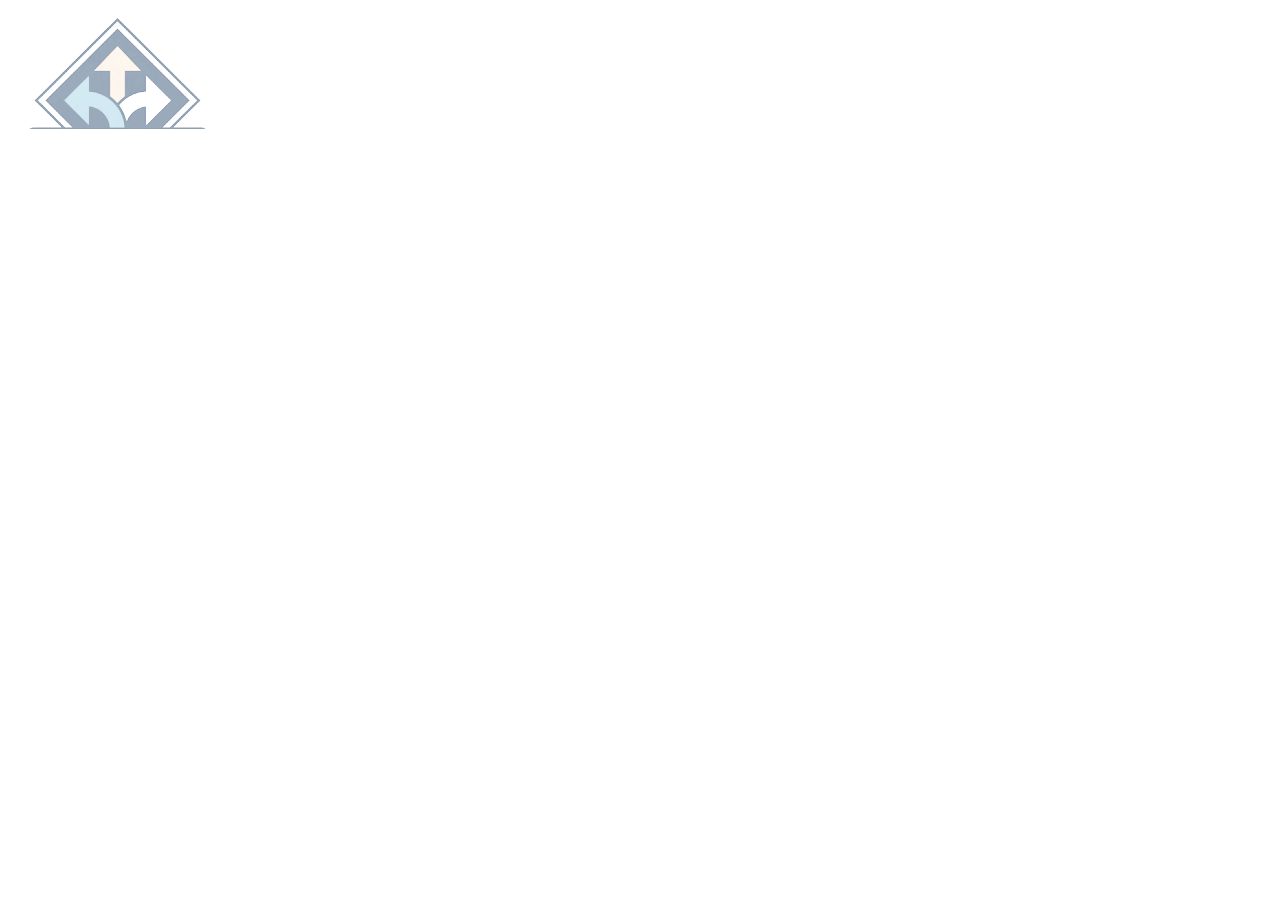
<file: Theme1/images/Many_Pathways_Counseling2.html>
<Html>

<Head>
    <Title>Untitled1</Title>
</Head>
<Body BGcolor="#ffffff">
    <Img Src="Many_Pathways_Counseling2.png" UseMap="#map1" Border="0">
    <Map Name="map1">
    </Map>
</Body>

</Html>
</file>
<file: pathWay.css>
﻿html{box-sizing:border-box}*,*:before,*:after{box-sizing:inherit}
html{-ms-text-size-adjust:100%;-webkit-text-size-adjust:100%}body{margin:0}
article,aside,details,figcaption,figure,footer,header,main,menu,nav,section{display:block}summary{display:list-item}
audio,canvas,progress,video{display:inline-block}progress{vertical-align:baseline}
audio:not([controls]){display:none;height:0}[hidden],template{display:none}
a{background-color:transparent}a:active,a:hover{outline-width:0}
abbr[title]{border-bottom:none;text-decoration:underline;text-decoration:underline dotted}
b,strong{font-weight:bolder}dfn{font-style:italic}mark{background:#ff0;color:#000}
small{font-size:80%}sub,sup{font-size:75%;line-height:0;position:relative;vertical-align:baseline}
sub{bottom:-0.25em}sup{top:-0.5em}figure{margin:1em 40px}img{border-style:none}
code,kbd,pre,samp{font-family:monospace,monospace;font-size:1em}hr{box-sizing:content-box;height:0;overflow:visible}
button,input,select,textarea,optgroup{font:inherit;margin:0}optgroup{font-weight:bold}
button,input{overflow:visible}button,select{text-transform:none}
button,[type=button],[type=reset],[type=submit]{-webkit-appearance:button}
button::-moz-focus-inner,[type=button]::-moz-focus-inner,[type=reset]::-moz-focus-inner,[type=submit]::-moz-focus-inner{border-style:none;padding:0}
button:-moz-focusring,[type=button]:-moz-focusring,[type=reset]:-moz-focusring,[type=submit]:-moz-focusring{outline:1px dotted ButtonText}
fieldset{border:1px solid #c0c0c0;margin:0 2px;padding:.35em .625em .75em}
legend{color:inherit;display:table;max-width:100%;padding:0;white-space:normal}textarea{overflow:auto}
[type=checkbox],[type=radio]{padding:0}
[type=number]::-webkit-inner-spin-button,[type=number]::-webkit-outer-spin-button{height:auto}
[type=search]{-webkit-appearance:textfield;outline-offset:-2px}
[type=search]::-webkit-search-decoration{-webkit-appearance:none}
::-webkit-file-upload-button{-webkit-appearance:button;font:inherit}
/* End extract */
html,body{font-family:Verdana,sans-serif;font-size:15px;line-height:1.5}html{overflow-x:hidden}
h1{font-size:36px}h2{font-size:30px}h3{font-size:24px}h4{font-size:20px}h5{font-size:18px}h6{font-size:16px}.w3-serif{font-family:serif}
h1,h2,h3,h4,h5,h6{font-family:"Segoe UI",Arial,sans-serif;font-weight:400;margin:10px 0}.w3-wide{letter-spacing:4px}
hr{border:0;border-top:1px solid #eee;margin:20px 0}
.w3-image{max-width:100%;height:auto}img{vertical-align:middle}a{color:inherit}
.w3-table,.w3-table-all{border-collapse:collapse;border-spacing:0;width:100%;display:table}.w3-table-all{border:1px solid #ccc}
.w3-bordered tr,.w3-table-all tr{border-bottom:1px solid #ddd}.w3-striped tbody tr:nth-child(even){background-color:#f1f1f1}
.w3-table-all tr:nth-child(odd){background-color:#fff}.w3-table-all tr:nth-child(even){background-color:#f1f1f1}
.w3-hoverable tbody tr:hover,.w3-ul.w3-hoverable li:hover{background-color:#ccc}.w3-centered tr th,.w3-centered tr td{text-align:center}
.w3-table td,.w3-table th,.w3-table-all td,.w3-table-all th{padding:8px 8px;display:table-cell;text-align:left;vertical-align:top}
.w3-table th:first-child,.w3-table td:first-child,.w3-table-all th:first-child,.w3-table-all td:first-child{padding-left:16px}
.w3-btn,.w3-button{border:none;display:inline-block;padding:8px 16px;vertical-align:middle;overflow:hidden;text-decoration:none;color:inherit;background-color:inherit;text-align:center;cursor:pointer;white-space:nowrap}
.w3-btn:hover{box-shadow:0 8px 16px 0 rgba(0,0,0,0.2),0 6px 20px 0 rgba(0,0,0,0.19)}
.w3-btn,.w3-button{-webkit-touch-callout:none;-webkit-user-select:none;-khtml-user-select:none;-moz-user-select:none;-ms-user-select:none;user-select:none}   
.w3-disabled,.w3-btn:disabled,.w3-button:disabled{cursor:not-allowed;opacity:0.3}.w3-disabled *,:disabled *{pointer-events:none}
.w3-btn.w3-disabled:hover,.w3-btn:disabled:hover{box-shadow:none}
.w3-badge,.w3-tag{background-color:#000;color:#fff;display:inline-block;padding-left:8px;padding-right:8px;text-align:center}.w3-badge{border-radius:50%}
.w3-ul{list-style-type:none;padding:0;margin:0}.w3-ul li{padding:8px 16px;border-bottom:1px solid #ddd}.w3-ul li:last-child{border-bottom:none}
.w3-tooltip,.w3-display-container{position:relative}.w3-tooltip .w3-text{display:none}.w3-tooltip:hover .w3-text{display:inline-block}
.w3-ripple:active{opacity:0.5}.w3-ripple{transition:opacity 0s}
.w3-input{padding:8px;display:block;border:none;border-bottom:1px solid #ccc;width:100%}
.w3-select{padding:9px 0;width:100%;border:none;border-bottom:1px solid #ccc}
.w3-dropdown-click,.w3-dropdown-hover{position:relative;display:inline-block;cursor:pointer}
.w3-dropdown-hover:hover .w3-dropdown-content{display:block}
.w3-dropdown-hover:first-child,.w3-dropdown-click:hover{background-color:#ccc;color:#000}
.w3-dropdown-hover:hover > .w3-button:first-child,.w3-dropdown-click:hover > .w3-button:first-child{background-color:#ccc;color:#000}
.w3-dropdown-content{cursor:auto;color:#000;background-color:#fff;display:none;position:absolute;min-width:160px;margin:0;padding:0;z-index:1}
.w3-check,.w3-radio{width:24px;height:24px;position:relative;top:6px}
.w3-sidebar{height:100%;width:200px;background-color:#fff;position:fixed!important;z-index:1;overflow:auto}
.w3-bar-block .w3-dropdown-hover,.w3-bar-block .w3-dropdown-click{width:100%}
.w3-bar-block .w3-dropdown-hover .w3-dropdown-content,.w3-bar-block .w3-dropdown-click .w3-dropdown-content{min-width:100%}
.w3-bar-block .w3-dropdown-hover .w3-button,.w3-bar-block .w3-dropdown-click .w3-button{width:100%;text-align:left;padding:8px 16px}
.w3-main,#main{transition:margin-left .4s}
.w3-modal{z-index:3;display:none;padding-top:100px;position:fixed;left:0;top:0;width:100%;height:100%;overflow:auto;background-color:rgb(0,0,0);background-color:rgba(0,0,0,0.4)}
.w3-modal-content{margin:auto;background-color:#fff;position:relative;padding:0;outline:0;width:600px}
.w3-bar{width:100%;overflow:hidden}.w3-center .w3-bar{display:inline-block;width:auto}
.w3-bar .w3-bar-item{padding:8px 16px;float:left;width:auto;border:none;display:block;outline:0}
.w3-bar .w3-dropdown-hover,.w3-bar .w3-dropdown-click{position:static;float:left}
.w3-bar .w3-button{white-space:normal}
.w3-bar-block .w3-bar-item{width:100%;display:block;padding:8px 16px;text-align:left;border:none;white-space:normal;float:none;outline:0}
.w3-bar-block.w3-center .w3-bar-item{text-align:center}.w3-block{display:block;width:100%}
.w3-responsive{display:block;overflow-x:auto}
.w3-container:after,.w3-container:before,.w3-panel:after,.w3-panel:before,.w3-row:after,.w3-row:before,.w3-row-padding:after,.w3-row-padding:before,
.w3-cell-row:before,.w3-cell-row:after,.w3-clear:after,.w3-clear:before,.w3-bar:before,.w3-bar:after{content:"";display:table;clear:both}
.w3-col,.w3-half,.w3-third,.w3-twothird,.w3-threequarter,.w3-quarter{float:left;width:100%}
.w3-col.s1{width:8.33333%}.w3-col.s2{width:16.66666%}.w3-col.s3{width:24.99999%}.w3-col.s4{width:33.33333%}
.w3-col.s5{width:41.66666%}.w3-col.s6{width:49.99999%}.w3-col.s7{width:58.33333%}.w3-col.s8{width:66.66666%}
.w3-col.s9{width:74.99999%}.w3-col.s10{width:83.33333%}.w3-col.s11{width:91.66666%}.w3-col.s12{width:99.99999%}
@media (min-width:601px){.w3-col.m1{width:8.33333%}.w3-col.m2{width:16.66666%}.w3-col.m3,.w3-quarter{width:24.99999%}.w3-col.m4,.w3-third{width:33.33333%}
.w3-col.m5{width:41.66666%}.w3-col.m6,.w3-half{width:49.99999%}.w3-col.m7{width:58.33333%}.w3-col.m8,.w3-twothird{width:66.66666%}
.w3-col.m9,.w3-threequarter{width:74.99999%}.w3-col.m10{width:83.33333%}.w3-col.m11{width:91.66666%}.w3-col.m12{width:99.99999%}}
@media (min-width:993px){.w3-col.l1{width:8.33333%}.w3-col.l2{width:16.66666%}.w3-col.l3{width:24.99999%}.w3-col.l4{width:33.33333%}
.w3-col.l5{width:41.66666%}.w3-col.l6{width:49.99999%}.w3-col.l7{width:58.33333%}.w3-col.l8{width:66.66666%}
.w3-col.l9{width:74.99999%}.w3-col.l10{width:83.33333%}.w3-col.l11{width:91.66666%}.w3-col.l12{width:99.99999%}}
.w3-rest{overflow:hidden}.w3-stretch{margin-left:-16px;margin-right:-16px}
.w3-content,.w3-auto{margin-left:auto;margin-right:auto}.w3-content{max-width:980px}.w3-auto{max-width:1140px}
.w3-cell-row{display:table;width:100%}.w3-cell{display:table-cell}
.w3-cell-top{vertical-align:top}.w3-cell-middle{vertical-align:middle}.w3-cell-bottom{vertical-align:bottom}
.w3-hide{display:none!important}.w3-show-block,.w3-show{display:block!important}.w3-show-inline-block{display:inline-block!important}
@media (max-width:1205px){.w3-auto{max-width:95%}}
@media (max-width:600px){.w3-modal-content{margin:0 10px;width:auto!important}.w3-modal{padding-top:30px}
.w3-dropdown-hover.w3-mobile .w3-dropdown-content,.w3-dropdown-click.w3-mobile .w3-dropdown-content{position:relative}	
.w3-hide-small{display:none!important}.w3-mobile{display:block;width:100%!important}.w3-bar-item.w3-mobile,.w3-dropdown-hover.w3-mobile,.w3-dropdown-click.w3-mobile{text-align:center}
.w3-dropdown-hover.w3-mobile,.w3-dropdown-hover.w3-mobile .w3-btn,.w3-dropdown-hover.w3-mobile .w3-button,.w3-dropdown-click.w3-mobile,.w3-dropdown-click.w3-mobile .w3-btn,.w3-dropdown-click.w3-mobile .w3-button{width:100%}}
@media (max-width:768px){.w3-modal-content{width:500px}.w3-modal{padding-top:50px}}
@media (min-width:993px){.w3-modal-content{width:900px}.w3-hide-large{display:none!important}.w3-sidebar.w3-collapse{display:block!important}}
@media (max-width:992px) and (min-width:601px){.w3-hide-medium{display:none!important}}
@media (max-width:992px){.w3-sidebar.w3-collapse{display:none}.w3-main{margin-left:0!important;margin-right:0!important}.w3-auto{max-width:100%}}
.w3-top,.w3-bottom{position:fixed;width:100%;z-index:1}.w3-top{top:0}.w3-bottom{bottom:0}
.w3-overlay{position:fixed;display:none;width:100%;height:100%;top:0;left:0;right:0;bottom:0;background-color:rgba(0,0,0,0.5);z-index:2}
.w3-display-topleft{position:absolute;left:0;top:0}.w3-display-topright{position:absolute;right:0;top:0}
.w3-display-bottomleft{position:absolute;left:0;bottom:0}.w3-display-bottomright{position:absolute;right:0;bottom:0}
.w3-display-middle{position:absolute;top:50%;left:50%;transform:translate(-50%,-50%);-ms-transform:translate(-50%,-50%)}
.w3-display-left{position:absolute;top:50%;left:0%;transform:translate(0%,-50%);-ms-transform:translate(-0%,-50%)}
.w3-display-right{position:absolute;top:50%;right:0%;transform:translate(0%,-50%);-ms-transform:translate(0%,-50%)}
.w3-display-topmiddle{position:absolute;left:50%;top:0;transform:translate(-50%,0%);-ms-transform:translate(-50%,0%)}
.w3-display-bottommiddle{position:absolute;left:50%;bottom:0;transform:translate(-50%,0%);-ms-transform:translate(-50%,0%)}
.w3-display-container:hover .w3-display-hover{display:block}.w3-display-container:hover span.w3-display-hover{display:inline-block}.w3-display-hover{display:none}
.w3-display-position{position:absolute}
.w3-circle{border-radius:50%}
.w3-round-small{border-radius:2px}.w3-round,.w3-round-medium{border-radius:4px}.w3-round-large{border-radius:8px}.w3-round-xlarge{border-radius:16px}.w3-round-xxlarge{border-radius:32px}
.w3-row-padding,.w3-row-padding>.w3-half,.w3-row-padding>.w3-third,.w3-row-padding>.w3-twothird,.w3-row-padding>.w3-threequarter,.w3-row-padding>.w3-quarter,.w3-row-padding>.w3-col{padding:0 8px}
.w3-container,.w3-panel{padding:0.01em 16px}.w3-panel{margin-top:16px;margin-bottom:16px}
.w3-code,.w3-codespan{font-family:Consolas,"courier new";font-size:16px}
.w3-code{width:auto;background-color:#fff;padding:8px 12px;border-left:4px solid #4CAF50;word-wrap:break-word}
.w3-codespan{color:crimson;background-color:#f1f1f1;padding-left:4px;padding-right:4px;font-size:110%}
.w3-card,.w3-card-2{box-shadow:0 2px 5px 0 rgba(0,0,0,0.16),0 2px 10px 0 rgba(0,0,0,0.12)}
.w3-card-4,.w3-hover-shadow:hover{box-shadow:0 4px 10px 0 rgba(0,0,0,0.2),0 4px 20px 0 rgba(0,0,0,0.19)}
.w3-spin{animation:w3-spin 2s infinite linear}@keyframes w3-spin{0%{transform:rotate(0deg)}100%{transform:rotate(359deg)}}
.w3-animate-fading{animation:fading 10s infinite}@keyframes fading{0%{opacity:0}50%{opacity:1}100%{opacity:0}}
.w3-animate-opacity{animation:opac 0.8s}@keyframes opac{from{opacity:0} to{opacity:1}}
.w3-animate-top{position:relative;animation:animatetop 0.4s}@keyframes animatetop{from{top:-300px;opacity:0} to{top:0;opacity:1}}
.w3-animate-left{position:relative;animation:animateleft 0.4s}@keyframes animateleft{from{left:-300px;opacity:0} to{left:0;opacity:1}}
.w3-animate-right{position:relative;animation:animateright 0.4s}@keyframes animateright{from{right:-300px;opacity:0} to{right:0;opacity:1}}
.w3-animate-bottom{position:relative;animation:animatebottom 0.4s}@keyframes animatebottom{from{bottom:-300px;opacity:0} to{bottom:0;opacity:1}}
.w3-animate-zoom {animation:animatezoom 0.6s}@keyframes animatezoom{from{transform:scale(0)} to{transform:scale(1)}}
.w3-animate-input{transition:width 0.4s ease-in-out}.w3-animate-input:focus{width:100%!important}
.w3-opacity,.w3-hover-opacity:hover{opacity:0.60}.w3-opacity-off,.w3-hover-opacity-off:hover{opacity:1}
.w3-opacity-max{opacity:0.25}.w3-opacity-min{opacity:0.75}
.w3-greyscale-max,.w3-grayscale-max,.w3-hover-greyscale:hover,.w3-hover-grayscale:hover{filter:grayscale(100%)}
.w3-greyscale,.w3-grayscale{filter:grayscale(75%)}.w3-greyscale-min,.w3-grayscale-min{filter:grayscale(50%)}
.w3-sepia{filter:sepia(75%)}.w3-sepia-max,.w3-hover-sepia:hover{filter:sepia(100%)}.w3-sepia-min{filter:sepia(50%)}
.w3-tiny{font-size:10px!important}.w3-small{font-size:12px!important}.w3-medium{font-size:15px!important}.w3-large{font-size:18px!important}
.w3-xlarge{font-size:24px!important}.w3-xxlarge{font-size:36px!important}.w3-xxxlarge{font-size:48px!important}.w3-jumbo{font-size:64px!important}
.w3-left-align{text-align:left!important}.w3-right-align{text-align:right!important}.w3-justify{text-align:justify!important}.w3-center{text-align:center!important}
.w3-border-0{border:0!important}.w3-border{border:1px solid #ccc!important}
.w3-border-top{border-top:1px solid #ccc!important}.w3-border-bottom{border-bottom:1px solid #ccc!important}
.w3-border-left{border-left:1px solid #ccc!important}.w3-border-right{border-right:1px solid #ccc!important}
.w3-topbar{border-top:6px solid #ccc!important}.w3-bottombar{border-bottom:6px solid #ccc!important}
.w3-leftbar{border-left:6px solid #ccc!important}.w3-rightbar{border-right:6px solid #ccc!important}
.w3-section,.w3-code{margin-top:16px!important;margin-bottom:16px!important}
.w3-margin{margin:16px!important}.w3-margin-top{margin-top:16px!important}.w3-margin-bottom{margin-bottom:16px!important}
.w3-margin-left{margin-left:16px!important}.w3-margin-right{margin-right:16px!important}
.w3-padding-small{padding:4px 8px!important}.w3-padding{padding:8px 16px!important}.w3-padding-large{padding:12px 24px!important}
.w3-padding-16{padding-top:16px!important;padding-bottom:16px!important}.w3-padding-24{padding-top:24px!important;padding-bottom:24px!important}
.w3-padding-32{padding-top:32px!important;padding-bottom:32px!important}.w3-padding-48{padding-top:48px!important;padding-bottom:48px!important}
.w3-padding-64{padding-top:64px!important;padding-bottom:64px!important}
.w3-padding-top-64{padding-top:64px!important}.w3-padding-top-48{padding-top:48px!important}
.w3-padding-top-32{padding-top:32px!important}.w3-padding-top-24{padding-top:24px!important}
.w3-left{float:left!important}.w3-right{float:right!important}
.w3-button:hover{color:#000!important;background-color:#ccc!important}
.w3-transparent,.w3-hover-none:hover{background-color:transparent!important}
.w3-hover-none:hover{box-shadow:none!important}
/* Colors */
.w3-amber,.w3-hover-amber:hover{color:#000!important;background-color:#ffc107!important}
.w3-aqua,.w3-hover-aqua:hover{color:#000!important;background-color:#00ffff!important}
.w3-blue,.w3-hover-blue:hover{color:#fff!important;background-color:#2196F3!important}
.w3-light-blue,.w3-hover-light-blue:hover{color:#000!important;background-color:#87CEEB!important}
.w3-brown,.w3-hover-brown:hover{color:#fff!important;background-color:#795548!important}
.w3-cyan,.w3-hover-cyan:hover{color:#000!important;background-color:#00bcd4!important}
.w3-blue-grey,.w3-hover-blue-grey:hover,.w3-blue-gray,.w3-hover-blue-gray:hover{color:#fff!important;background-color:#607d8b!important}
.w3-green,.w3-hover-green:hover{color:#fff!important;background-color:#4CAF50!important}
.w3-light-green,.w3-hover-light-green:hover{color:#000!important;background-color:#8bc34a!important}
.w3-indigo,.w3-hover-indigo:hover{color:#fff!important;background-color:#3f51b5!important}
.w3-khaki,.w3-hover-khaki:hover{color:#000!important;background-color:#f0e68c!important}
.w3-lime,.w3-hover-lime:hover{color:#000!important;background-color:#cddc39!important}
.w3-orange,.w3-hover-orange:hover{color:#000!important;background-color:#ff9800!important}
.w3-deep-orange,.w3-hover-deep-orange:hover{color:#fff!important;background-color:#ff5722!important}
.w3-pink,.w3-hover-pink:hover{color:#fff!important;background-color:#e91e63!important}
.w3-purple,.w3-hover-purple:hover{color:#fff!important;background-color:#9c27b0!important}
.w3-deep-purple,.w3-hover-deep-purple:hover{color:#fff!important;background-color:#673ab7!important}
.w3-red,.w3-hover-red:hover{color:#fff!important;background-color:#f44336!important}
.w3-sand,.w3-hover-sand:hover{color:#000!important;background-color:#fdf5e6!important}
.w3-teal,.w3-hover-teal:hover{color:#fff!important;background-color:#009688!important}
.w3-yellow,.w3-hover-yellow:hover{color:#000!important;background-color:#ffeb3b!important}
.w3-white,.w3-hover-white:hover{color:#000!important;background-color:#fff!important}
.w3-black,.w3-hover-black:hover{color:#fff!important;background-color:#000!important}
.w3-grey,.w3-hover-grey:hover,.w3-gray,.w3-hover-gray:hover{color:#000!important;background-color:#9e9e9e!important}
.w3-light-grey,.w3-hover-light-grey:hover,.w3-light-gray,.w3-hover-light-gray:hover{color:#000!important;background-color:#f1f1f1!important}
.w3-dark-grey,.w3-hover-dark-grey:hover,.w3-dark-gray,.w3-hover-dark-gray:hover{color:#fff!important;background-color:#616161!important}
.w3-pale-red,.w3-hover-pale-red:hover{color:#000!important;background-color:#ffdddd!important}
.w3-pale-green,.w3-hover-pale-green:hover{color:#000!important;background-color:#ddffdd!important}
.w3-pale-yellow,.w3-hover-pale-yellow:hover{color:#000!important;background-color:#ffffcc!important}
.w3-pale-blue,.w3-hover-pale-blue:hover{color:#000!important;background-color:#ddffff!important}
.w3-text-amber,.w3-hover-text-amber:hover{color:#ffc107!important}
.w3-text-aqua,.w3-hover-text-aqua:hover{color:#00ffff!important}
.w3-text-blue,.w3-hover-text-blue:hover{color:#2196F3!important}
.w3-text-light-blue,.w3-hover-text-light-blue:hover{color:#87CEEB!important}
.w3-text-brown,.w3-hover-text-brown:hover{color:#795548!important}
.w3-text-cyan,.w3-hover-text-cyan:hover{color:#00bcd4!important}
.w3-text-blue-grey,.w3-hover-text-blue-grey:hover,.w3-text-blue-gray,.w3-hover-text-blue-gray:hover{color:#607d8b!important}
.w3-text-green,.w3-hover-text-green:hover{color:#4CAF50!important}
.w3-text-light-green,.w3-hover-text-light-green:hover{color:#8bc34a!important}
.w3-text-indigo,.w3-hover-text-indigo:hover{color:#3f51b5!important}
.w3-text-khaki,.w3-hover-text-khaki:hover{color:#b4aa50!important}
.w3-text-lime,.w3-hover-text-lime:hover{color:#cddc39!important}
.w3-text-orange,.w3-hover-text-orange:hover{color:#ff9800!important}
.w3-text-deep-orange,.w3-hover-text-deep-orange:hover{color:#ff5722!important}
.w3-text-pink,.w3-hover-text-pink:hover{color:#e91e63!important}
.w3-text-purple,.w3-hover-text-purple:hover{color:#9c27b0!important}
.w3-text-deep-purple,.w3-hover-text-deep-purple:hover{color:#673ab7!important}
.w3-text-red,.w3-hover-text-red:hover{color:#f44336!important}
.w3-text-sand,.w3-hover-text-sand:hover{color:#fdf5e6!important}
.w3-text-teal,.w3-hover-text-teal:hover{color:#009688!important}
.w3-text-yellow,.w3-hover-text-yellow:hover{color:#d2be0e!important}
.w3-text-white,.w3-hover-text-white:hover{color:#fff!important}
.w3-text-black,.w3-hover-text-black:hover{color:#000!important}
.w3-text-grey,.w3-hover-text-grey:hover,.w3-text-gray,.w3-hover-text-gray:hover{color:#757575!important}
.w3-text-light-grey,.w3-hover-text-light-grey:hover,.w3-text-light-gray,.w3-hover-text-light-gray:hover{color:#f1f1f1!important}
.w3-text-dark-grey,.w3-hover-text-dark-grey:hover,.w3-text-dark-gray,.w3-hover-text-dark-gray:hover{color:#3a3a3a!important}
.w3-border-amber,.w3-hover-border-amber:hover{border-color:#ffc107!important}
.w3-border-aqua,.w3-hover-border-aqua:hover{border-color:#00ffff!important}
.w3-border-blue,.w3-hover-border-blue:hover{border-color:#2196F3!important}
.w3-border-light-blue,.w3-hover-border-light-blue:hover{border-color:#87CEEB!important}
.w3-border-brown,.w3-hover-border-brown:hover{border-color:#795548!important}
.w3-border-cyan,.w3-hover-border-cyan:hover{border-color:#00bcd4!important}
.w3-border-blue-grey,.w3-hover-border-blue-grey:hover,.w3-border-blue-gray,.w3-hover-border-blue-gray:hover{border-color:#607d8b!important}
.w3-border-green,.w3-hover-border-green:hover{border-color:#4CAF50!important}
.w3-border-light-green,.w3-hover-border-light-green:hover{border-color:#8bc34a!important}
.w3-border-indigo,.w3-hover-border-indigo:hover{border-color:#3f51b5!important}
.w3-border-khaki,.w3-hover-border-khaki:hover{border-color:#f0e68c!important}
.w3-border-lime,.w3-hover-border-lime:hover{border-color:#cddc39!important}
.w3-border-orange,.w3-hover-border-orange:hover{border-color:#ff9800!important}
.w3-border-deep-orange,.w3-hover-border-deep-orange:hover{border-color:#ff5722!important}
.w3-border-pink,.w3-hover-border-pink:hover{border-color:#e91e63!important}
.w3-border-purple,.w3-hover-border-purple:hover{border-color:#9c27b0!important}
.w3-border-deep-purple,.w3-hover-border-deep-purple:hover{border-color:#673ab7!important}
.w3-border-red,.w3-hover-border-red:hover{border-color:#f44336!important}
.w3-border-sand,.w3-hover-border-sand:hover{border-color:#fdf5e6!important}
.w3-border-teal,.w3-hover-border-teal:hover{border-color:#009688!important}
.w3-border-yellow,.w3-hover-border-yellow:hover{border-color:#ffeb3b!important}
.w3-border-white,.w3-hover-border-white:hover{border-color:#fff!important}
.w3-border-black,.w3-hover-border-black:hover{border-color:#000!important}
.w3-border-grey,.w3-hover-border-grey:hover,.w3-border-gray,.w3-hover-border-gray:hover{border-color:#9e9e9e!important}
.w3-border-light-grey,.w3-hover-border-light-grey:hover,.w3-border-light-gray,.w3-hover-border-light-gray:hover{border-color:#f1f1f1!important}
.w3-border-dark-grey,.w3-hover-border-dark-grey:hover,.w3-border-dark-gray,.w3-hover-border-dark-gray:hover{border-color:#616161!important}
.w3-border-pale-red,.w3-hover-border-pale-red:hover{border-color:#ffe7e7!important}.w3-border-pale-green,.w3-hover-border-pale-green:hover{border-color:#e7ffe7!important}
.w3-border-pale-yellow,.w3-hover-border-pale-yellow:hover{border-color:#ffffcc!important}.w3-border-pale-blue,.w3-hover-border-pale-blue:hover{border-color:#e7ffff!important}
</file>
